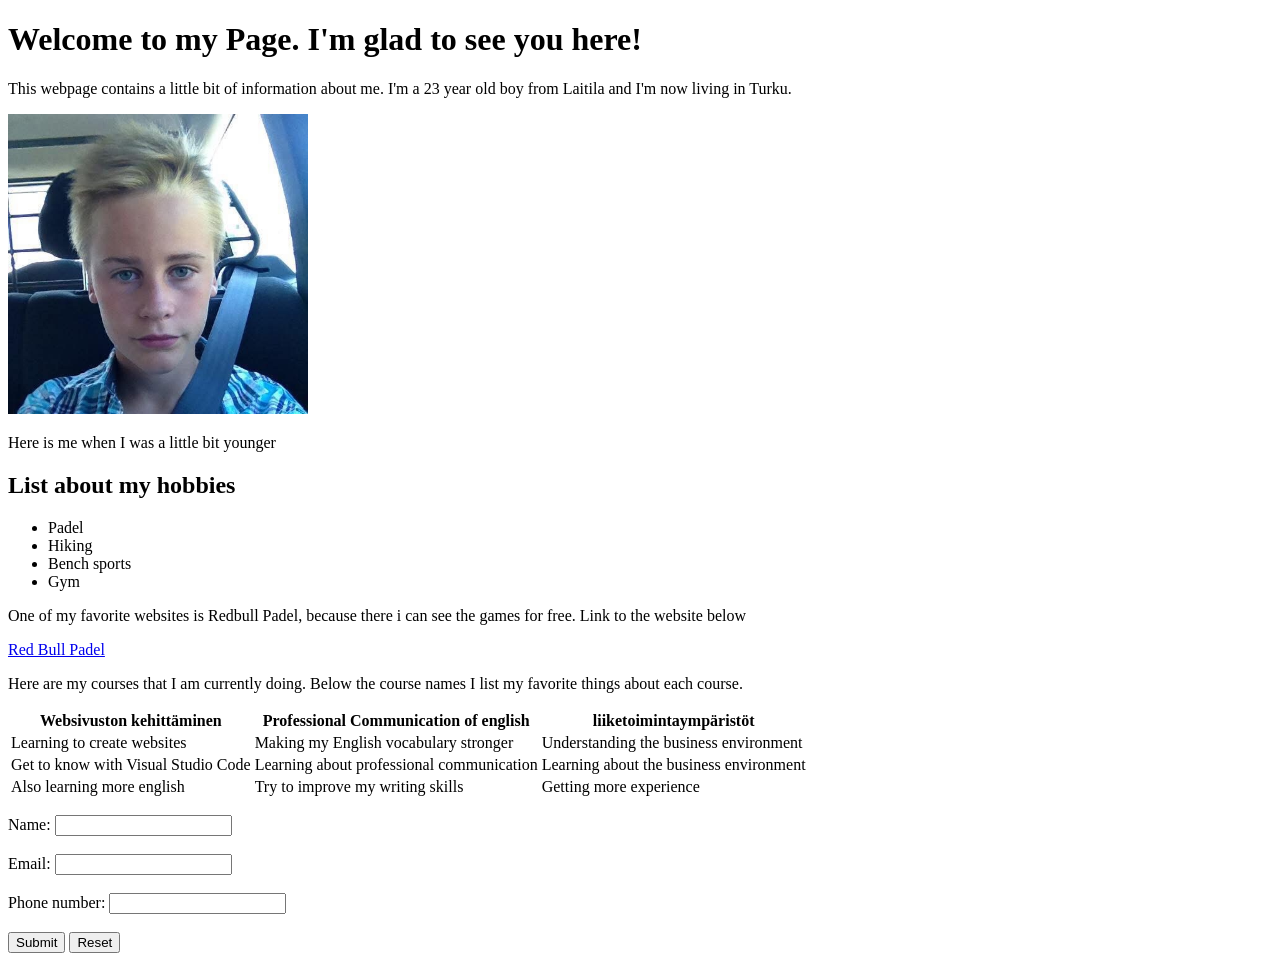
<file: WS01/index.html>
<!DOCTYPE html>
    <html lang="en">
    <head>
        <title>Veeti Nummila's first webpage</title>
        </head>

    <body>
        <h1>Welcome to my Page. I'm glad to see you here!</h1>
        <p>This webpage contains a little bit of information about me. I'm a 23 year old boy from Laitila and I'm now living in Turku.</p>
        <img src="../Pictures for website exercises/a picture of me.jpeg" width="300" height="300" alt="Kuvalinkki on rikki">
        <p>Here is me when I was a little bit younger</p>

        <h2>List about my hobbies</h2>
    <ul>
        <li>Padel</li>
        <li>Hiking</li>
        <li>Bench sports</li>
        <li>Gym</li>
    </ul>

    <p>One of my favorite websites is Redbull Padel, because there i can see the games for free. Link to the website below</p>

    <a href="https://www.redbull.com/int-en/event-series/premier-padel">Red Bull Padel</a>

    <table>
    <tr>
        <p>Here are my courses that I am currently doing. Below the course names I list my favorite things about each course.</p>
        <th>Websivuston kehittäminen</th>
        <th>Professional Communication of english</th>
        <th>liiketoimintaympäristöt</th>
    </tr>
    <tr>
        <td>Learning to create websites</td>
        <td>Making my English vocabulary stronger</td>
        <td>Understanding the business environment</td>
    </tr>
    <tr>
        <td>Get to know with Visual Studio Code</td>
        <td>Learning about professional communication</td>
        <td>Learning about the business environment</td>
    </tr>
    <tr>
        <td>Also learning more english</td>
        <td>Try to improve my writing skills</td>
        <td>Getting more experience</td>
    </tr>
    </table>

    <p></p>

<form>
    <label for="name">Name:</label>
    <input type="text" id="name" name="name"><br><br>
    <label for="email">Email:</label>
    <input type="email" id="email" name="email"><br><br>
    <label for="phone">Phone number:</label>
    <input type="tel" id="phone" name="phone"><br><br>
    <input type="submit" value="Submit">
    <input type="reset" value="Reset">
    </form>

    </body>
    </html>
</file>
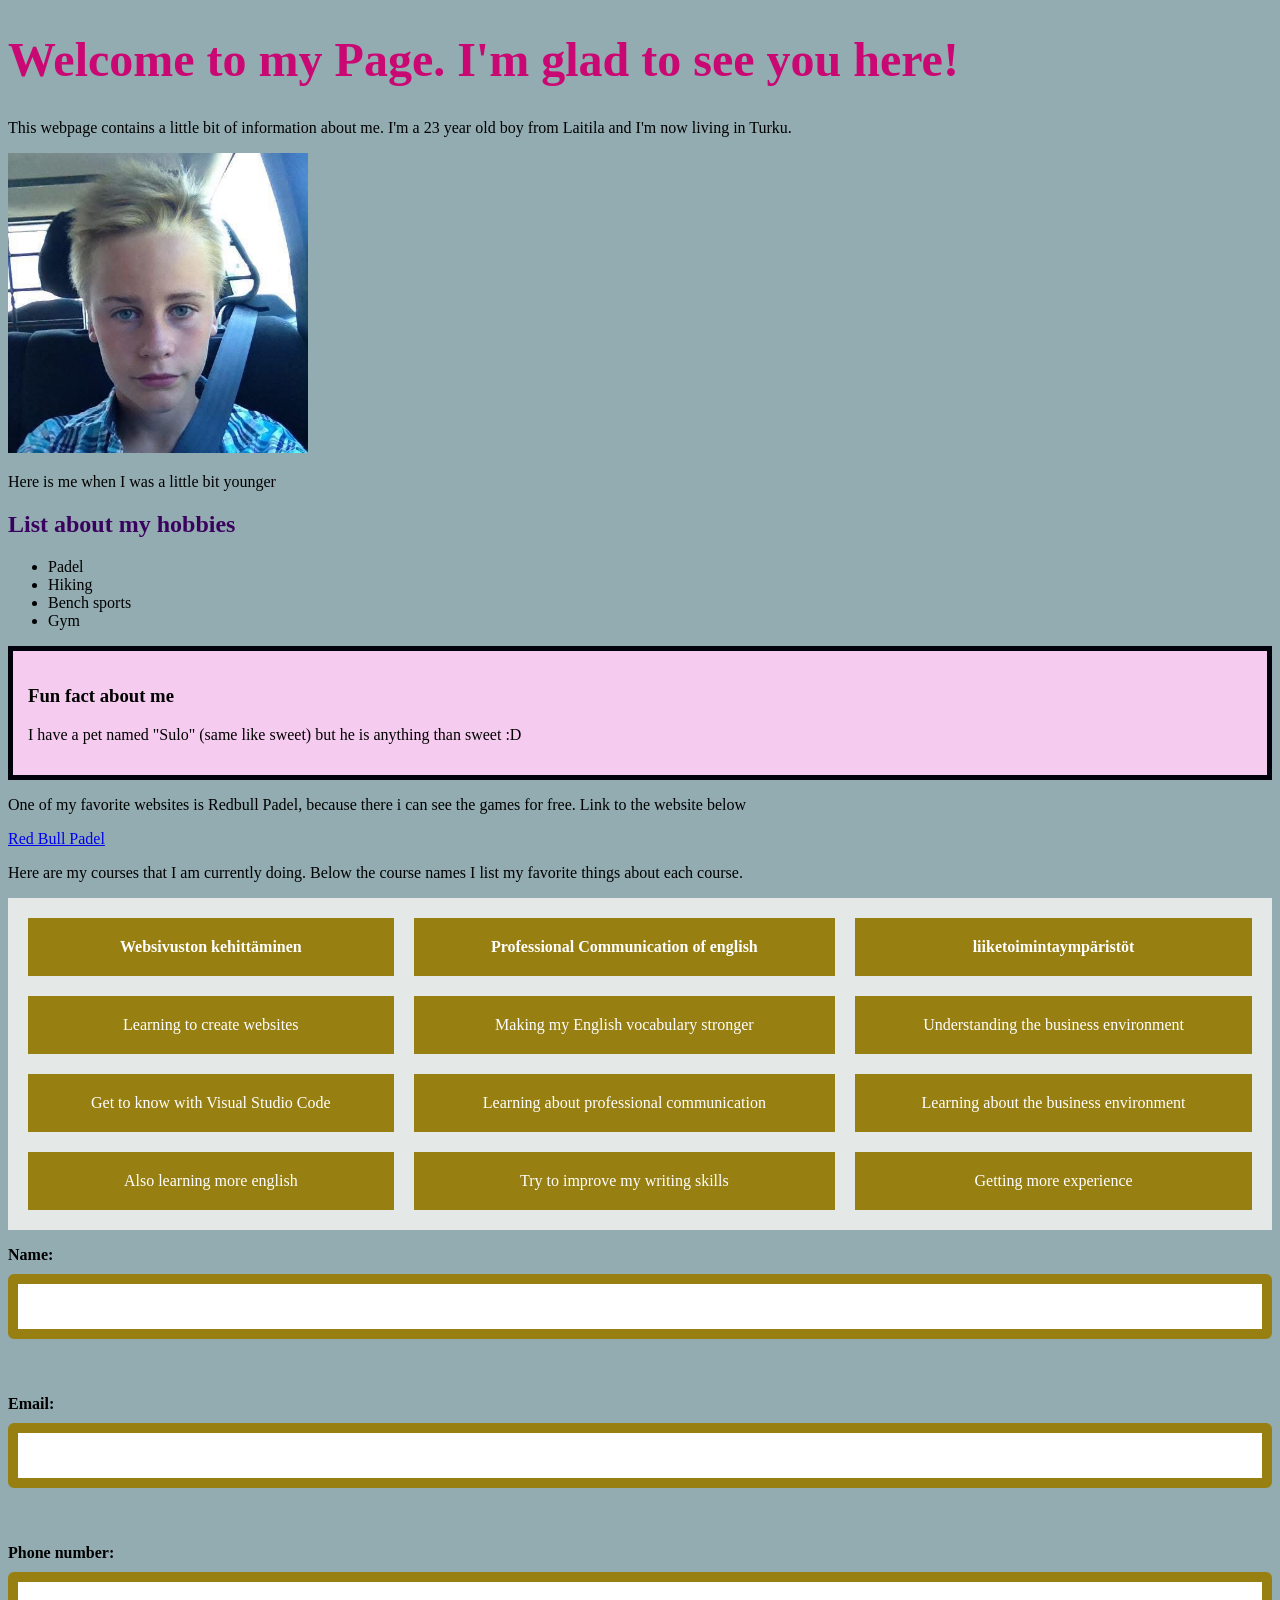
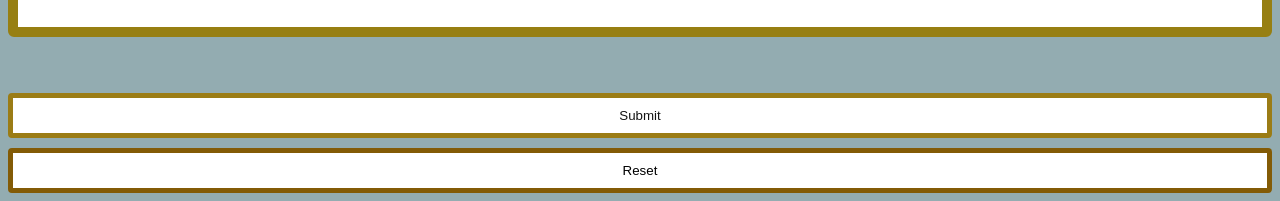
<file: WS02/index.html>
<!DOCTYPE html>
    <html lang="en">
    <head>
        <link rel="stylesheet" href="style.css">
        <title>Veeti Nummila's first webpage</title>
        <style>
    h2 {
      color: rgb(58, 2, 95);
    }
    </style>
    </head>
    <body>
        <h1 style="color: rgb(202, 8, 115);">Welcome to my Page. I'm glad to see you here!</h1>
        <p>This webpage contains a little bit of information about me. I'm a 23 year old boy from Laitila and I'm now living in Turku.</p>
        <img src="../Pictures for website exercises/a picture of me.jpeg" width="300" height="300" alt="Kuvalinkki on rikki">
        <p>Here is me when I was a little bit younger</p>

        <h2>List about my hobbies</h2>
    <ul>
        <li>Padel</li>
        <li>Hiking</li>
        <li>Bench sports</li>
        <li>Gym</li>
    </ul>
    <div class="content-box">
  <h3>Fun fact about me</h3>
  <p>I have a pet named "Sulo" (same like sweet) but he is anything than sweet :D</p>
</div>

    <p>One of my favorite websites is Redbull Padel, because there i can see the games for free. Link to the website below</p>

    <a href="https://www.redbull.com/int-en/event-series/premier-padel">Red Bull Padel</a>

    <table>
    <tr>
        <p>Here are my courses that I am currently doing. Below the course names I list my favorite things about each course.</p>
        <th>Websivuston kehittäminen</th>
        <th>Professional Communication of english</th>
        <th>liiketoimintaympäristöt</th>
    </tr>
    <tr>
        <td>Learning to create websites</td>
        <td>Making my English vocabulary stronger</td>
        <td>Understanding the business environment</td>
    </tr>
    <tr>
        <td>Get to know with Visual Studio Code</td>
        <td>Learning about professional communication</td>
        <td>Learning about the business environment</td>
    </tr>
    <tr>
        <td>Also learning more english</td>
        <td>Try to improve my writing skills</td>
        <td>Getting more experience</td>
    </tr>
    </table>

    <p></p>

<form>
    <label for="name">Name:</label>
    <input type="text" id="name" name="name"><br><br>
    <label for="email">Email:</label>
    <input type="email" id="email" name="email"><br><br>
    <label for="phone">Phone number:</label>
    <input type="tel" id="phone" name="phone"><br><br>
    <input type="submit" value="Submit">
    <input type="reset" value="Reset">
    </form>

    </body>
    </html>
</file>
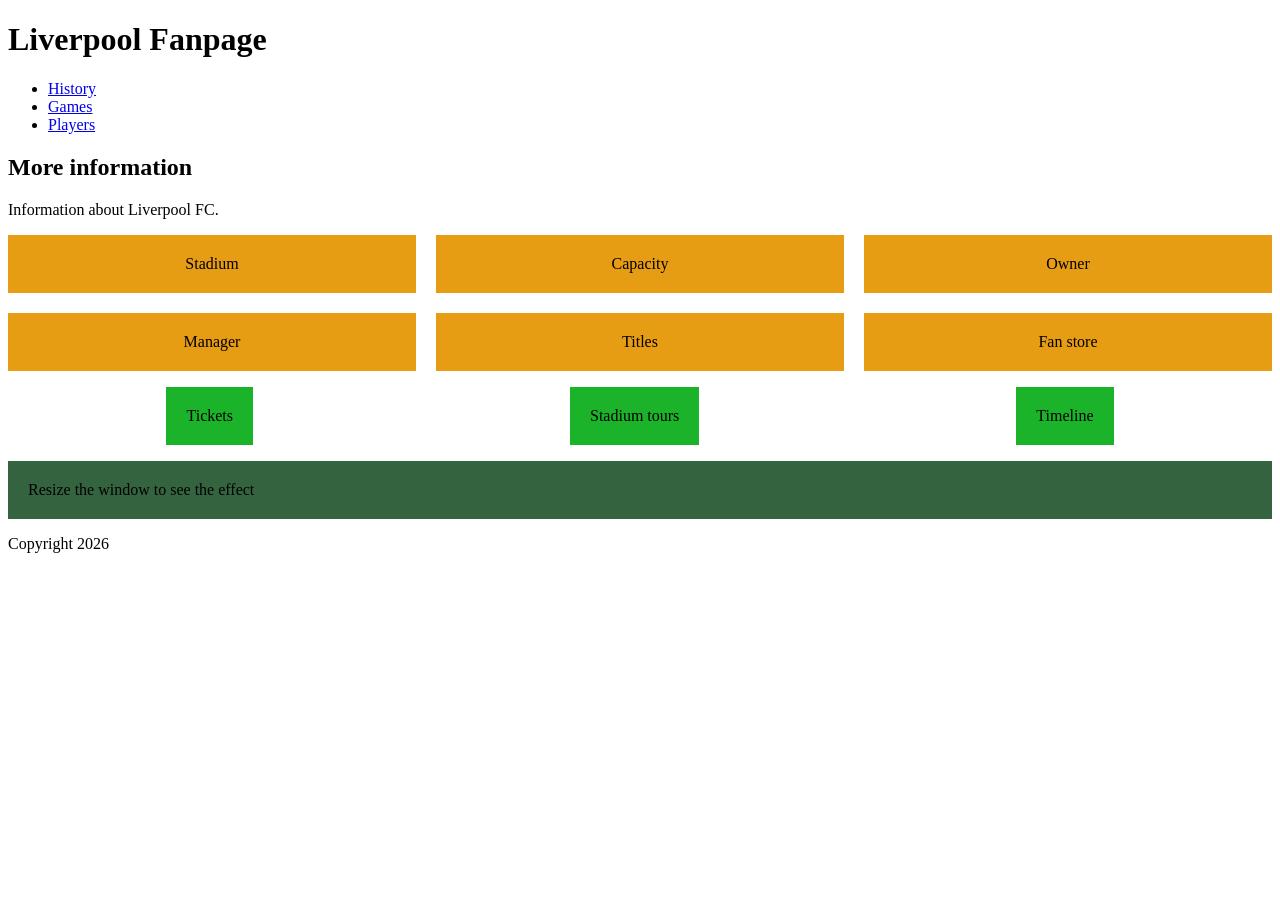
<file: WS04/index.html>
<!DOCTYPE html>
<html lang="en">
<head>
  <meta charset="UTF-8">
  <meta name="viewport" content="width=device-width, initial-scale=1.0">
  <title>Liverpool Fanpage</title>
  <link rel="stylesheet" href="style.css">
</head>
<body>
<header>
  <h1>Liverpool Fanpage</h1>
  <nav>
    <ul>
      <li><a href="#History">History</a></li>
      <li><a href="#Games">Games</a></li>
      <li><a href="#Players">Players</a></li>
    </ul>
  </nav>
</header>

<main>
  <section id="About">
    <h2>More information</h2>
    <p>Information about Liverpool FC.</p>
  </section>

  <div class="grid-container">
  <div class="grid-item">Stadium</div>
  <div class="grid-item">Capacity</div>
  <div class="grid-item">Owner</div>
  <div class="grid-item">Manager</div>
  <div class="grid-item">Titles</div>
  <div class="grid-item">Fan store</div>
</div>

<p></p>

<div class="flex-container">
  <div class="box">Tickets</div>
  <div class="box">Stadium tours</div>
  <div class="box">Timeline</div>
</div>

<p> </p>

<div class="responsive-box">Resize the window to see the effect</div>

</main>

<footer>
  <p>Copyright 2026</p>
</footer>
</body>
</html>
</file>
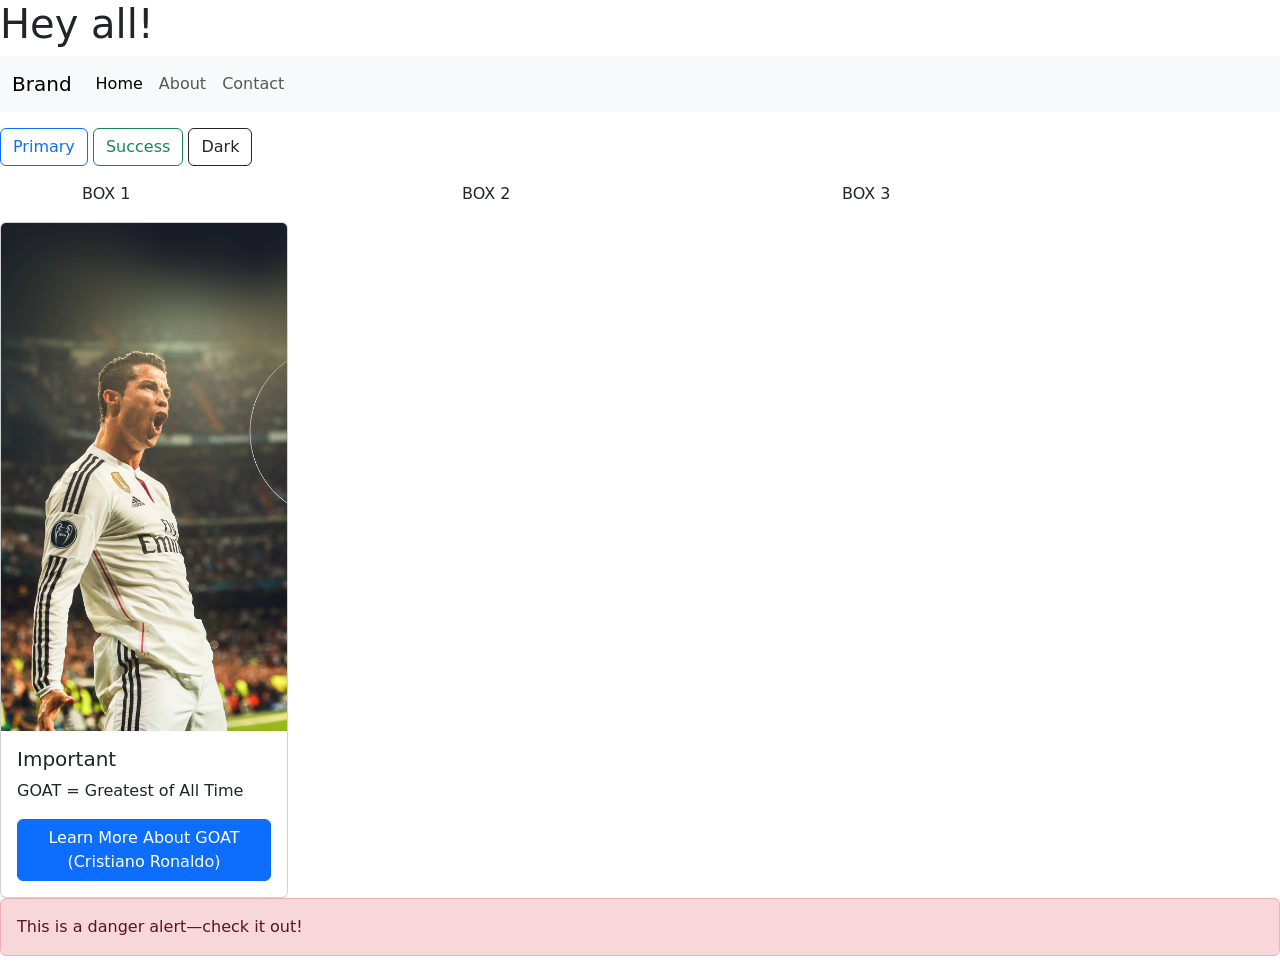
<file: WS06/index.html>
<!DOCTYPE html>
<html lang="en">
<head>
    <meta charset="UTF-8">
    <meta name="viewport" content="width=device-width, initial-scale=1.0">
    <title>Document</title>
    <link href="https://cdn.jsdelivr.net/npm/bootstrap@5.3.0/dist/css/bootstrap.min.css" rel="stylesheet">
</head>
<body>

    <h1>Hey all!</h1>

    <!--1.Responsive Navbar-->
    <nav class="navbar navbar-expand-lg navbar-light bg-light">
  <div class="container-fluid">
    <a class="navbar-brand" href="#">Brand</a>
    <button class="navbar-toggler" type="button" data-bs-toggle="collapse" data-bs-target="#navbarNav" aria-controls="navbarNav" aria-expanded="false" aria-label="Toggle navigation">
      <span class="navbar-toggler-icon"></span>
    </button>
    <div class="collapse navbar-collapse" id="navbarNav">
      <ul class="navbar-nav me-auto mb-2 mb-lg-0">
        <li class="nav-item"><a class="nav-link active" aria-current="page" href="#">Home</a></li>
        <li class="nav-item"><a class="nav-link" href="#">About</a></li>
        <li class="nav-item"><a class="nav-link" href="#">Contact</a></li>
      </ul>
    </div>
  </div>
</nav>

<p></p>

<!--3. Bootstrap Buttons -->
<button type="button" class="btn btn-outline-primary">Primary</button>
<button type="button" class="btn btn-outline-success">Success</button>
<button type="button" class="btn btn-outline-dark">Dark</button>

<p></p>

<!--2. Grid layout -->
<div class="container">
  <div class="row">
    <div class="col-md-4 col-12">BOX 1</div>
    <div class="col-md-4 col-12">BOX 2</div>
    <div class="col-md-4 col-12">BOX 3</div>
  </div>
</div>

<p></p>

<!--4. Bootstrap Card -->
<div class="card" style="width: 18rem;">
  <img src="wp13534722.jpg" class="card-img-top" alt="Card Image">
  <div class="card-body">
    <h5 class="card-title">Important</h5>
    <p class="card-text">GOAT = Greatest of All Time</p>
    <a href="#" class="btn btn-primary">Learn More About GOAT (Cristiano Ronaldo)</a>
  </div>
</div>

<!--5. Bootstrap Alert -->
<div class="alert alert-danger" role="alert">
  This is a danger alert—check it out!
</div>

    <script src="https://cdn.jsdelivr.net/npm/bootstrap@5.3.0/dist/js/bootstrap.bundle.min.js"></script>
</body>
</html>
</file>
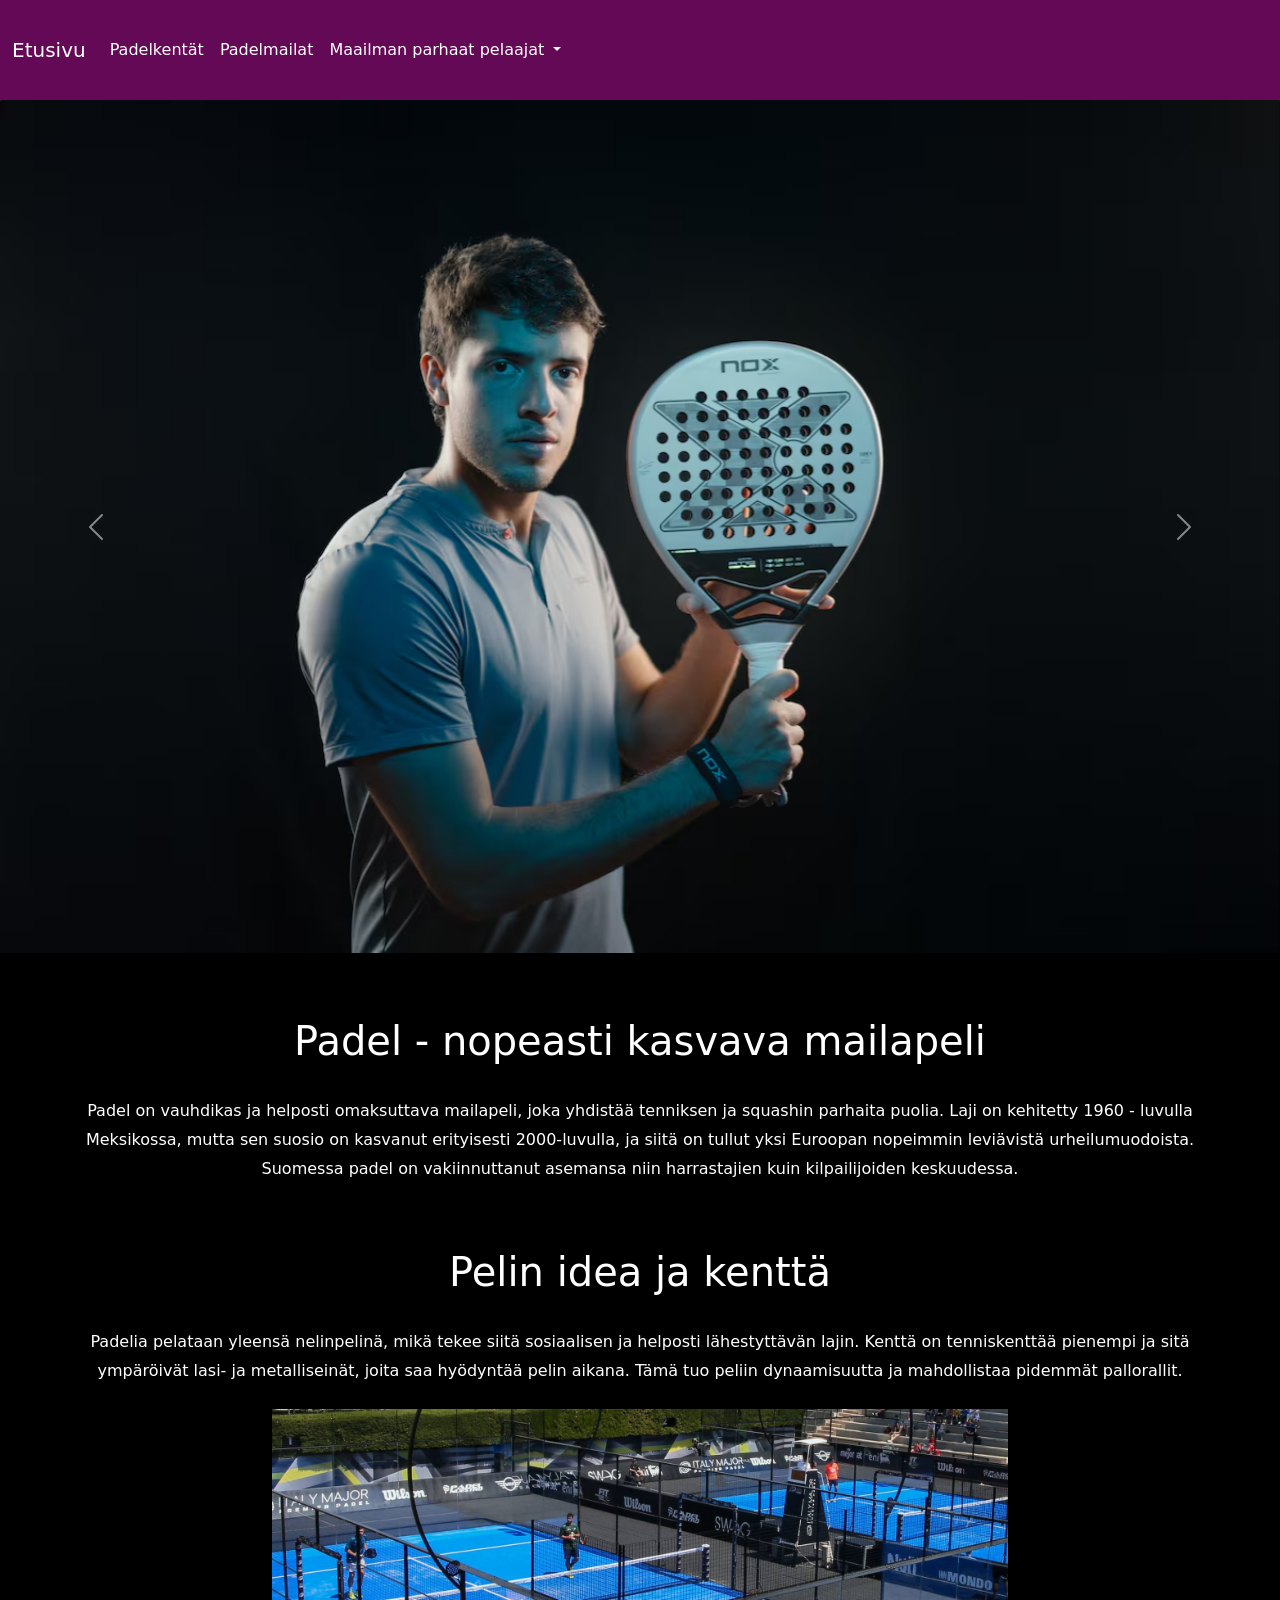
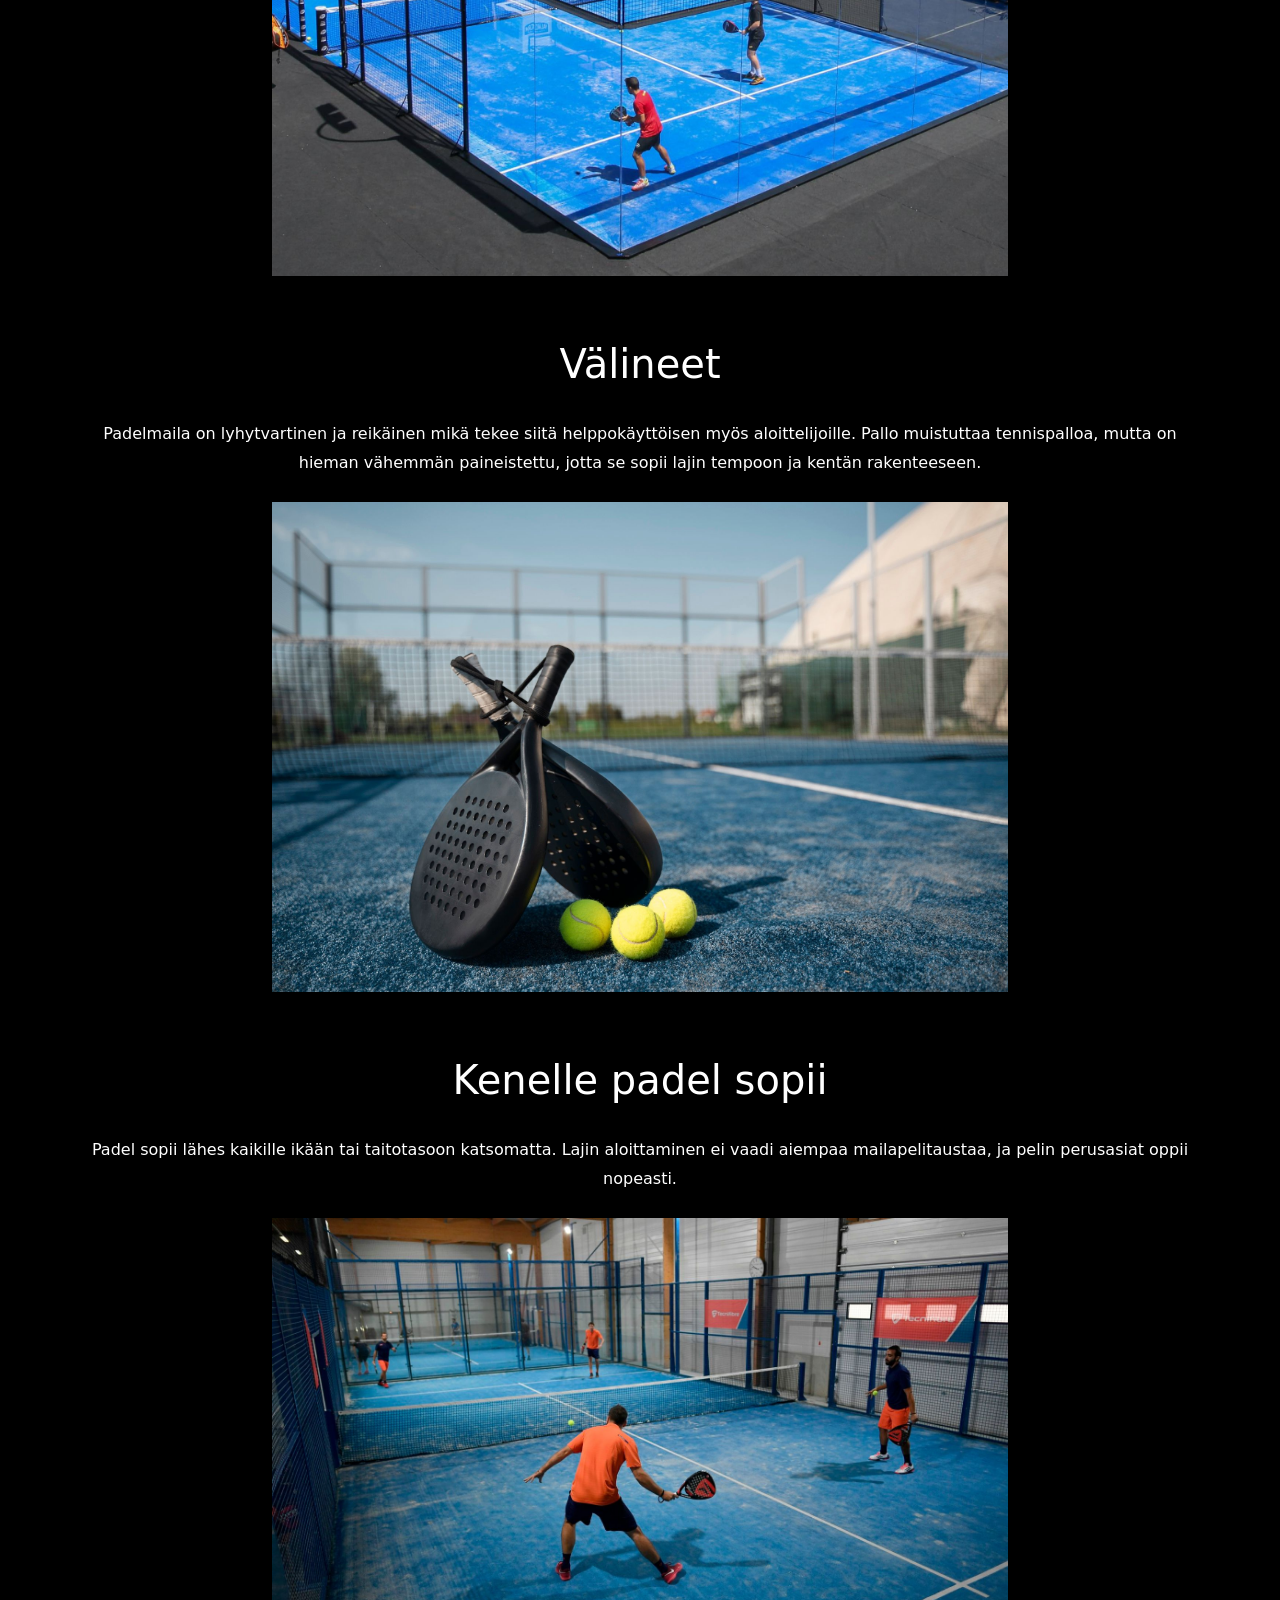
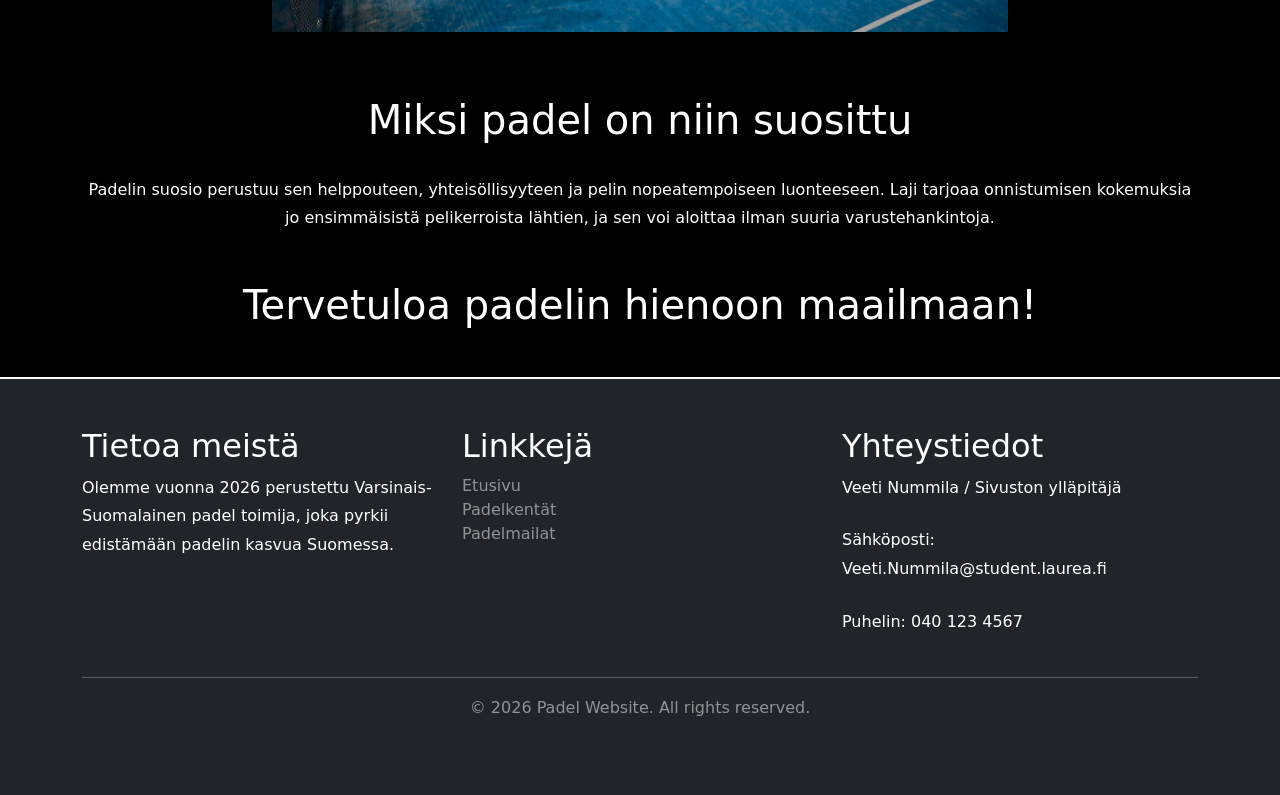
<file: WS07/index.html>
<!DOCTYPE html>
<html lang="fi">
<head>
  <meta charset="UTF-8">
  <meta name="viewport" content="width=device-width, initial-scale=1.0">
  <title>Padel_maailma</title>
  <link href="https://cdn.jsdelivr.net/npm/bootstrap@5.3.0/dist/css/bootstrap.min.css" rel="stylesheet">

   <!-- Tässä vaihdettu taustaväri mustaksi ja teksti valkoiseksi, jotta kontrasti on parempi. Myös navigaatiolinkit, hakukenttä ja dropdown-valikon tekstit on muutettu -->
  <style>
    body {
      background-color: #000;
      color: #fff;
      min-height: 100vh;
    }

    body a,
    body p,
    body h1,
    body h2,
    body h3,
    body h4,
    body h5,
    body h6,
    body .nav-link,
    body .navbar-brand,
    body .btn,
    body .form-control {
      color: #fff !important;
    }

    body .form-control {
      background-color: #222;
      border-color: #3d3939;
      color: #fff !important;
    }

    body .form-control:focus {
      background-color: #222;
      border-color: #666;
      color: #fff !important;
      box-shadow: 0 0 0 0.2rem rgba(255, 255, 255, 0.25);
    }

    body .form-control::placeholder {
      color: #eee7e7 !important;
      opacity: 1;
    }

    body .navbar {
      background-color: #640955 !important;
      min-height: 100px;
    }

    body .navbar .nav-link,
    body .navbar .navbar-brand {
      color: #ffffff !important;
    }

    body .dropdown-menu {
      background-color: #ffffff;
    }

    body .dropdown-item {
      color: #000000 !important;
    }

    body .dropdown-item:hover {
      background-color: #ffffff;
    }

body h1 {
  margin-top: 4rem;
  margin-bottom: 2rem;
}

body p {
  margin-bottom: 1.5rem;
  line-height: 1.8;
}

footer {
  margin-top: auto;
  border-top: 2px solid #ffffff;
}

footer a {
  text-decoration: none;
  transition: color 0.3s;
}

footer a:hover {
  color: #000000 !important;
}

  </style>
</head>
<body>

  <!-- Yläpalkki sisältäen navigaatiolinkit ja hakukentän -->
<nav class="navbar navbar-expand-lg bg-body-tertiary">
    <div class="container-fluid">
      <a class="navbar-brand" href="index.html">Etusivu</a>

      <button class="navbar-toggler" type="button" data-bs-toggle="collapse" data-bs-target="#navbarSupportedContent" aria-controls="navbarSupportedContent" aria-expanded="false" aria-label="Toggle navigation">
        <span class="navbar-toggler-icon"></span>
      </button>

<!--Tehty navigointilinkit toimiviksi-->

      <div class="collapse navbar-collapse" id="navbarSupportedContent">
        <ul class="navbar-nav me-auto mb-2 mb-lg-0">
          <li class="nav-item">
            <a class="nav-link" href="padelkentät.html">Padelkentät</a>
          </li>
          <li class="nav-item">
            <a class="nav-link" href="Padlemailat.html">Padelmailat</a>
          </li>
          <li class="nav-item dropdown">
            <a class="nav-link dropdown-toggle" href="#" role="button" data-bs-toggle="dropdown" aria-expanded="false">
              Maailman parhaat pelaajat
            </a>

<!--Alamenu ja sen sisältö-->

            <ul class="dropdown-menu">
              <li><a class="dropdown-item" href="miehet.html">Miehet</a></li>
              <li><a class="dropdown-item" href="naiset.html">Naiset</a></li>
            </ul>
          </li>
        </ul>
      </div>
    </div>
  </nav>

<!--Käytetty "karusellia", jotta saa etusivulle kiinnostusta herättävän esityksen-->

<div id="carouselExample" class="carousel slide">
  <div class="carousel-inner">
    <div class="carousel-item active">
      <img src="Tapia.avif" class="d-block w-100 img-fluid" alt="...">
    </div>
    <div class="carousel-item">
      <img src="padel_match.avif" class="d-block w-100 img-fluid" alt="...">
    </div>
    <div class="carousel-item">
      <img src="Man_padel.jpg" class="d-block w-100 img-fluid" alt="...">
    </div>
  </div>
  <button class="carousel-control-prev" type="button" data-bs-target="#carouselExample" data-bs-slide="prev">
    <span class="carousel-control-prev-icon" aria-hidden="true"></span>
    <span class="visually-hidden">Previous</span>
  </button>
  <button class="carousel-control-next" type="button" data-bs-target="#carouselExample" data-bs-slide="next">
    <span class="carousel-control-next-icon" aria-hidden="true"></span>
    <span class="visually-hidden">Next</span> 
  </button>
</div>

<!--Tässä kerroin yleistä tietoa Padelista lajina-->

  <div class="container content-section text-center">
  <h1>Padel - nopeasti kasvava mailapeli</h1>
  
  <p>Padel on vauhdikas ja helposti omaksuttava mailapeli, joka yhdistää tenniksen ja squashin parhaita puolia. Laji on kehitetty 1960 - luvulla Meksikossa, mutta sen suosio on kasvanut erityisesti 2000‑luvulla, ja siitä on tullut yksi Euroopan nopeimmin leviävistä urheilumuodoista. Suomessa padel on vakiinnuttanut asemansa niin harrastajien kuin kilpailijoiden keskuudessa.</p>
  

  <h1>Pelin idea ja kenttä</h1>
  <p>Padelia pelataan yleensä nelinpelinä, mikä tekee siitä sosiaalisen ja helposti lähestyttävän lajin. Kenttä on tenniskenttää pienempi ja sitä ympäröivät lasi- ja metalliseinät, joita saa hyödyntää pelin aikana. Tämä tuo peliin dynaamisuutta ja mahdollistaa pidemmät pallorallit.</p>

<div class="row justify-content-center">
    <div class="col-12 col-md-10 col-lg-8 text-center">
        <img src="Padel.jpeg" class="img-fluid" alt="Kuvalinkki on rikki">
    </div>
</div>

  <h1>Välineet</h1>
  <p>Padelmaila on lyhytvartinen ja reikäinen mikä tekee siitä helppokäyttöisen myös aloittelijoille. Pallo muistuttaa tennispalloa, mutta on hieman vähemmän paineistettu, jotta se sopii lajin tempoon ja kentän rakenteeseen.</p>

  <!--Kuva Padel-välineistä ja määritelty se vastaamaan kooltaan sivun muita kuvia-->
<div class="row justify-content-center">
    <div class="col-12 col-md-10 col-lg-8 text-center">
        <img src="Padel_välineet.jpg" class="img-fluid" alt="Kuvalinkki on rikki">
    </div>
</div>


  <h1>Kenelle padel sopii</h1>
  <p>Padel sopii lähes kaikille ikään tai taitotasoon katsomatta. Lajin aloittaminen ei vaadi aiempaa mailapelitaustaa, ja pelin perusasiat oppii nopeasti.</p>

<div class="row justify-content-center">
    <div class="col-12 col-md-10 col-lg-8 text-center">
        <img src="People_playing_padel.jpg" class="img-fluid" alt="Kuvalinkki on rikki">
    </div>
</div>

  <h1>Miksi padel on niin suosittu</h1>
  <p>Padelin suosio perustuu sen helppouteen, yhteisöllisyyteen ja pelin nopeatempoiseen luonteeseen. Laji tarjoaa onnistumisen kokemuksia jo ensimmäisistä pelikerroista lähtien, ja sen voi aloittaa ilman suuria varustehankintoja.</p>
  

  <h1 class="text-center mt-5">Tervetuloa padelin hienoon maailmaan!</h1>
</div>

<!--Footer-->
<footer class="bg-dark text-white py-5 mt-5">
  <div class="container">
    <div class="row">
      <div class="col-md-4">
        <h2>Tietoa meistä</h2>
        <p>Olemme vuonna 2026 perustettu Varsinais-Suomalainen padel toimija, joka pyrkii edistämään padelin kasvua Suomessa. </p>
      </div>
      <div class="col-md-4">
        <h2>Linkkejä</h2>
        <ul class="list-unstyled">
          <li><a href="index.html" class="text-white-50">Etusivu</a></li>
          <li><a href="padelkentät.html" class="text-white-50">Padelkentät</a></li>
          <li><a href="Padlemailat.html" class="text-white-50">Padelmailat</a></li>
        </ul>
      </div>
      <div class="col-md-4">
        <h2>Yhteystiedot</h2>
        <p>Veeti Nummila / Sivuston ylläpitäjä</p>
        <p class="text-white-40">Sähköposti: Veeti.Nummila@student.laurea.fi</p>
        <p class="text-white-40">Puhelin: 040 123 4567</p>
      </div>
    </div>
    <hr>
    <p class="text-center text-white-50">&copy; 2026 Padel Website. All rights reserved.</p>
  </div>
</footer>

<!--bootstrap javascript-->
<script src="https://cdn.jsdelivr.net/npm/bootstrap@5.3.0/dist/js/bootstrap.bundle.min.js"></script>

</body>
</html>
</file>
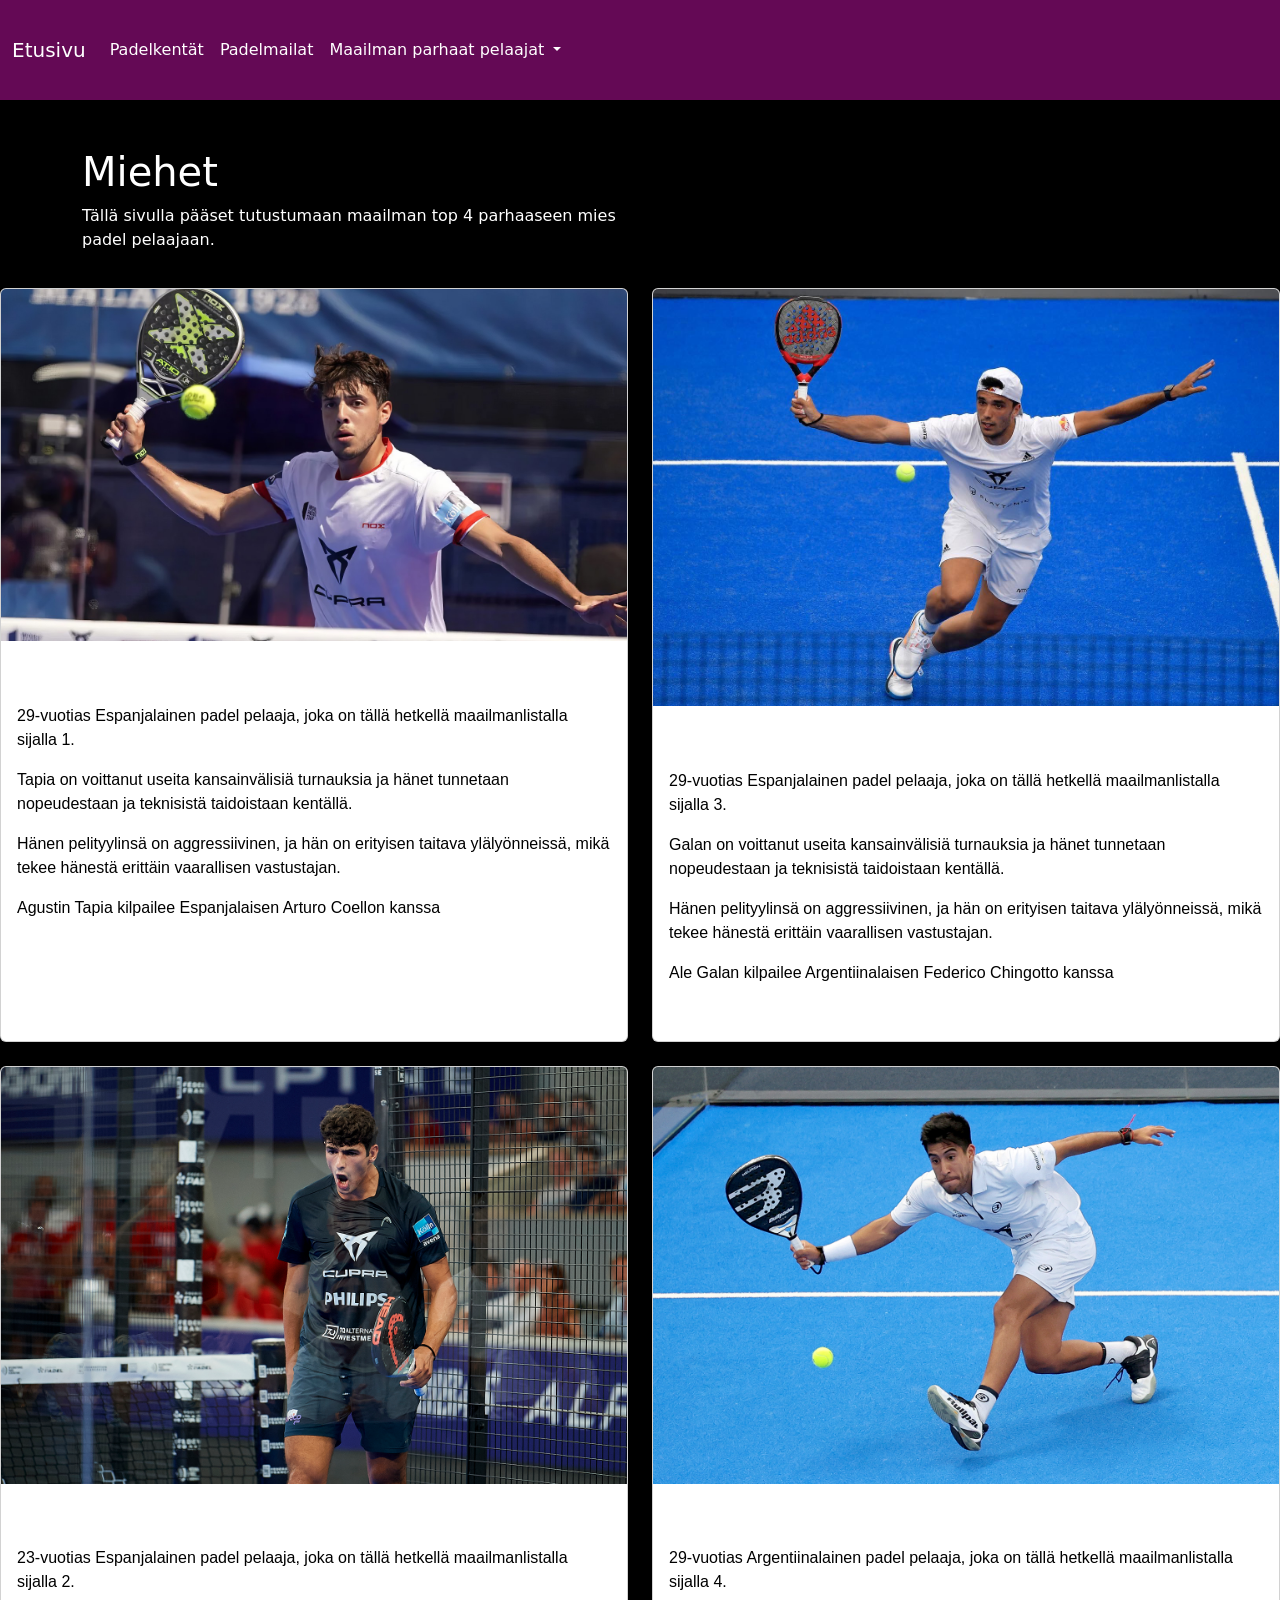
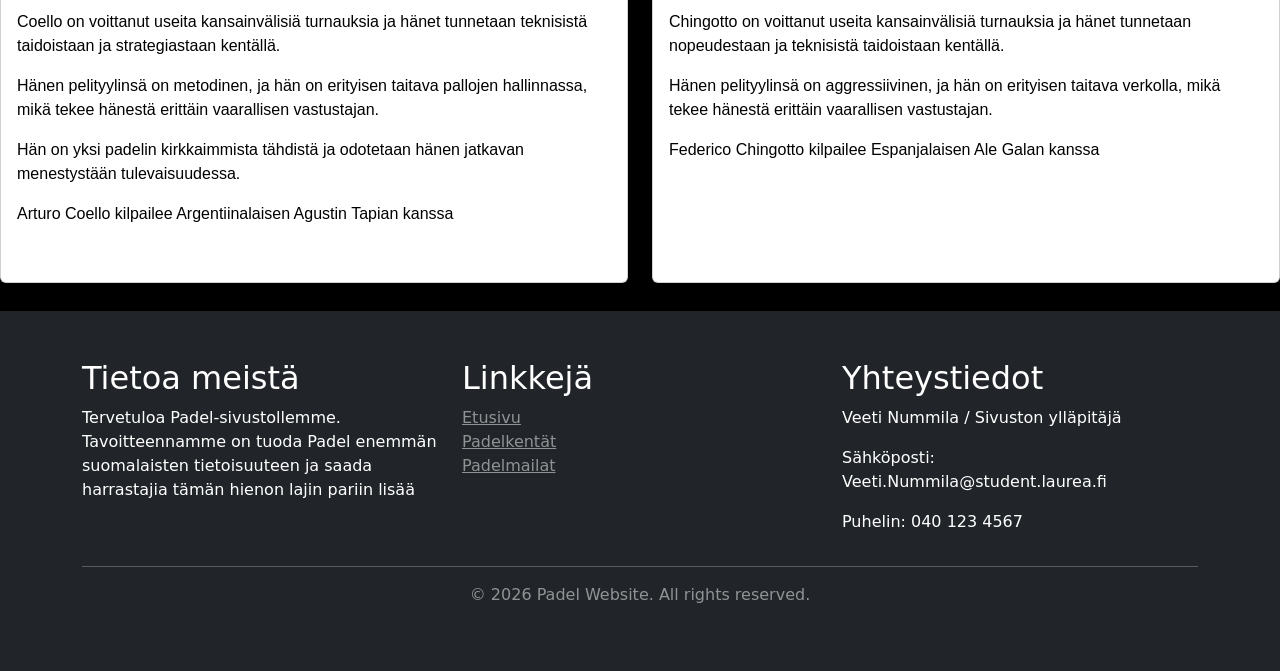
<file: WS07/miehet.html>
<!DOCTYPE html>
<html lang="fi">
<head>
  <meta charset="UTF-8">
  <meta name="viewport" content="width=device-width, initial-scale=1.0">
  <title>Miehet</title>
  <link href="https://cdn.jsdelivr.net/npm/bootstrap@5.3.0/dist/css/bootstrap.min.css" rel="stylesheet">
  <style>
    body {
      background-color: #000000;
      color: #ffffff;
      min-height: 100vh;
    }

    body a,
    body p,
    body h1,
    body h2,
    body .nav-link,
    body .navbar-brand,
    body .btn, 
    body .form-control {
      color: #ffffff !important;
    }

    body .navbar {
      background-color: #640955 !important;
       height: 100px;
    }

    body .navbar .nav-link,
    body .navbar .navbar-brand {
      color: #ffffff !important;
    }

    .navbar-collapse {
  background-color: #640955 !important;
}

    .img-fluid {
      max-width: 100%;
      height: auto;
    }

    .card .card-text {
      color: #000000 !important;
      font-family: Arial, sans-serif;
    }

    .card {
      width: 100%;
      max-width: 900px;
      margin: 20px auto;
      transition: background-color 0.8s ease, transform 0.8s ease, box-shadow 0.25s ease;
    }

    /* Hover efekti */
    .card:hover {
      background-color: #000000;
      transform: translateY(-8px);
      box-shadow: 0 20px 40px rgba(0, 0, 0, 0.35);
    }

    .card:hover .card-body,
    .card:hover .card-title,
    .card:hover .card-text {
      color: #ffffff !important;
    }

body .dropdown-menu {
  background-color: #640955 !important;
}

body .dropdown-item {
  color: #ffffff !important;
}

.navbar-toggler-icon {
  filter: invert(1);
}


  </style>
</head>

<body>
  <nav class="navbar navbar-expand-lg bg-body-tertiary">
    <div class="container-fluid">
      <a class="navbar-brand" href="index.html">Etusivu</a>
      <button class="navbar-toggler" type="button" data-bs-toggle="collapse" data-bs-target="#navbarSupportedContent" aria-controls="navbarSupportedContent" aria-expanded="false" aria-label="Toggle navigation">
        <span class="navbar-toggler-icon"></span>
      </button>
      <div class="collapse navbar-collapse" id="navbarSupportedContent">
        <ul class="navbar-nav me-auto mb-2 mb-lg-0">
          <li class="nav-item">
            <a class="nav-link" href="padelkentät.html">Padelkentät</a>
          </li>
          <li class="nav-item">
            <a class="nav-link" href="Padlemailat.html">Padelmailat</a>
          </li>
          <li class="nav-item dropdown">
            <a class="nav-link dropdown-toggle" href="#" role="button" data-bs-toggle="dropdown" aria-expanded="false">
              Maailman parhaat pelaajat
            </a>
            <ul class="dropdown-menu">
              <li><a class="dropdown-item" href="miehet.html">Miehet</a></li>
              <li><a class="dropdown-item" href="naiset.html">Naiset</a></li>
            </ul>
          </li>
        </ul>
      </div>
    </div>
  </nav>


  <!-- Sisältö -->

  <main class="container content-section mt-5 text-white">
    <div class="row">
      <div class="col-12 col-md-6 text-start">
        <h1>Miehet</h1>
        <p>Tällä sivulla pääset tutustumaan maailman top 4 parhaaseen mies padel pelaajaan.</p>
      </div>
    </div>
  </main>

<div class="row row-cols-1 row-cols-md-2 g-4">

  <div class="col">
    <div class="card h-100">
      <img src="agustin_tapia.jpeg" class="card-img-top" alt="Kuvalinkki on rikki">
      <div class="card-body">
        <h2 class="card-title">Agustin Tapia "Mozart"</h2>
        <p class="card-text">29-vuotias Espanjalainen padel pelaaja, joka on tällä hetkellä maailmanlistalla sijalla 1.</p>
        <p class="card-text">Tapia on voittanut useita kansainvälisiä turnauksia ja hänet tunnetaan nopeudestaan ja teknisistä taidoistaan kentällä.</p>
        <p class="card-text">Hänen pelityylinsä on aggressiivinen, ja hän on erityisen taitava ylälyönneissä, mikä tekee hänestä erittäin vaarallisen vastustajan.</p>
        <p class="card-text">Agustin Tapia kilpailee Espanjalaisen Arturo Coellon kanssa</p>
      </div>
    </div>
  </div>

  <div class="col">
    <div class="card h-100">
      <img src="Ale_Galan.jpg" class="card-img-top" alt="Kuvalinkki on rikki">
      <div class="card-body">
        <h2 class="card-title">Ale Galan</h2>
        <p class="card-text">29-vuotias Espanjalainen padel pelaaja, joka on tällä hetkellä maailmanlistalla sijalla 3.</p>
        <p class="card-text">Galan on voittanut useita kansainvälisiä turnauksia ja hänet tunnetaan nopeudestaan ja teknisistä taidoistaan kentällä.</p>
        <p class="card-text">Hänen pelityylinsä on aggressiivinen, ja hän on erityisen taitava ylälyönneissä, mikä tekee hänestä erittäin vaarallisen vastustajan.</p>
        <p class="card-text">Ale Galan kilpailee Argentiinalaisen Federico Chingotto kanssa</p>
      </div>
    </div>
  </div>

  <div class="col">
    <div class="card h-100">
      <img src="Arturo_Coello.jpg" class="card-img-top" alt="Kuvalinkki on rikki">
      <div class="card-body">
        <h2 class="card-title">Arturo Coello "El Niño"</h2>
        <p class="card-text">23-vuotias Espanjalainen padel pelaaja, joka on tällä hetkellä maailmanlistalla sijalla 2.</p>
        <p class="card-text">Coello on voittanut useita kansainvälisiä turnauksia ja hänet tunnetaan teknisistä taidoistaan ja strategiastaan kentällä.</p>
        <p class="card-text">Hänen pelityylinsä on metodinen, ja hän on erityisen taitava pallojen hallinnassa, mikä tekee hänestä erittäin vaarallisen vastustajan.</p>
        <p class="card-text">Hän on yksi padelin kirkkaimmista tähdistä ja odotetaan hänen jatkavan menestystään tulevaisuudessa.</p>
        <p class="card-text">Arturo Coello kilpailee Argentiinalaisen Agustin Tapian kanssa</p>
      </div>
    </div>
  </div>

  <div class="col">
    <div class="card h-100">
      <img src="Federico_Chingotto.jpg" class="card-img-top" alt="Kuvalinkki on rikki">
      <div class="card-body">
        <h2 class="card-title">Federico Chingotto</h2>
        <p class="card-text">29-vuotias Argentiinalainen padel pelaaja, joka on tällä hetkellä maailmanlistalla sijalla 4.</p>
        <p class="card-text">Chingotto on voittanut useita kansainvälisiä turnauksia ja hänet tunnetaan nopeudestaan ja teknisistä taidoistaan kentällä.</p>
        <p class="card-text">Hänen pelityylinsä on aggressiivinen, ja hän on erityisen taitava verkolla, mikä tekee hänestä erittäin vaarallisen vastustajan.</p>
        <p class="card-text">Federico Chingotto kilpailee Espanjalaisen Ale Galan kanssa</p>
      </div>
    </div>
  </div>

</div>

<!--Footer-->

<footer class="bg-dark text-white py-5 mt-5">
  <div class="container">
    <div class="row">
      <div class="col-md-4">
        <h2>Tietoa meistä</h2>
        <p>Tervetuloa Padel-sivustollemme. Tavoitteennamme on tuoda Padel enemmän suomalaisten tietoisuuteen ja saada harrastajia tämän hienon lajin pariin lisää</p>
      </div>
      <div class="col-md-4">
        <h2>Linkkejä</h2>
        <ul class="list-unstyled">
          <li><a href="index.html" class="text-white-50">Etusivu</a></li>
          <li><a href="padelkentät.html" class="text-white-50">Padelkentät</a></li>
          <li><a href="Padlemailat.html" class="text-white-50">Padelmailat</a></li>
        </ul>
      </div>
      <div class="col-md-4">
        <h2>Yhteystiedot</h2>
        <p>Veeti Nummila / Sivuston ylläpitäjä</p>
        <p class="text-white-40">Sähköposti: Veeti.Nummila@student.laurea.fi</p>
        <p class="text-white-40">Puhelin: 040 123 4567</p>
      </div>
    </div>
    <hr>
    <p class="text-center text-white-50">&copy; 2026 Padel Website. All rights reserved.</p>
  </div>
</footer>


  <script src="https://cdn.jsdelivr.net/npm/bootstrap@5.3.0/dist/js/bootstrap.bundle.min.js"></script>
</body>
</html>
</file>
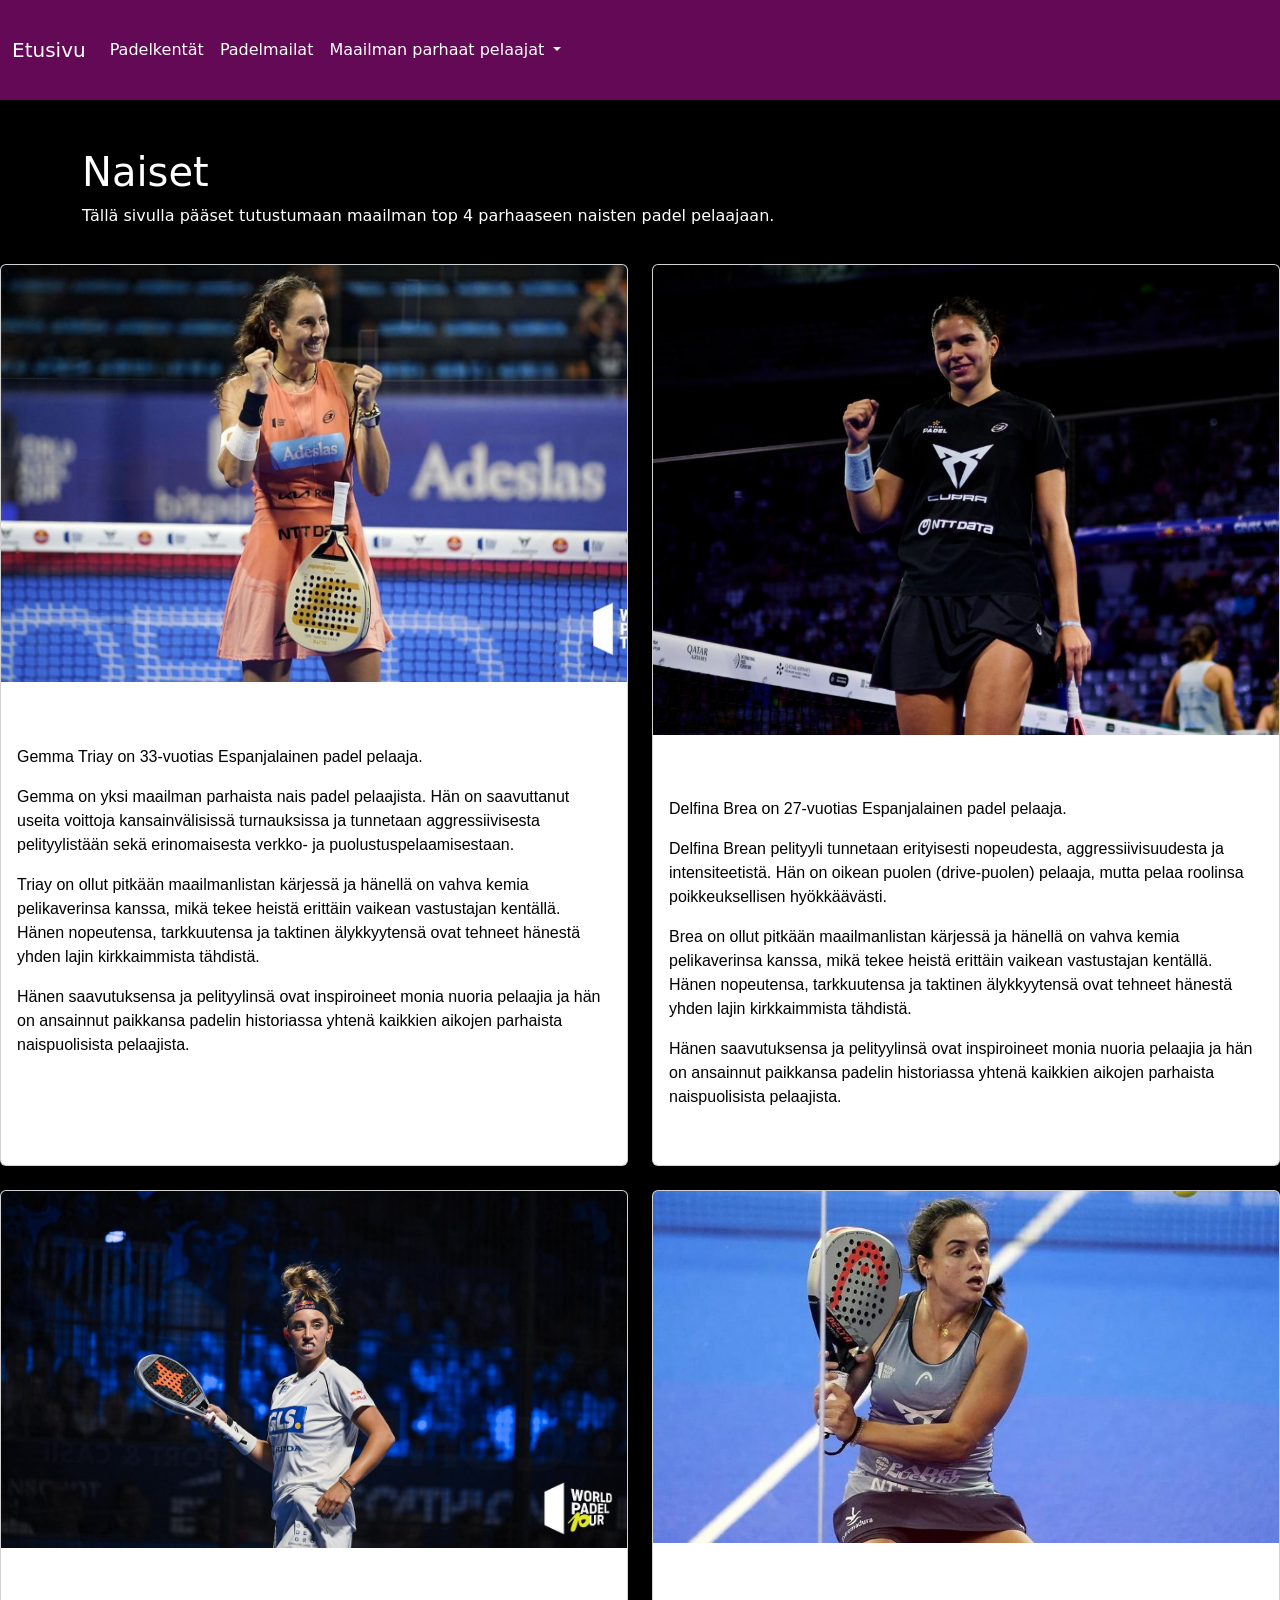
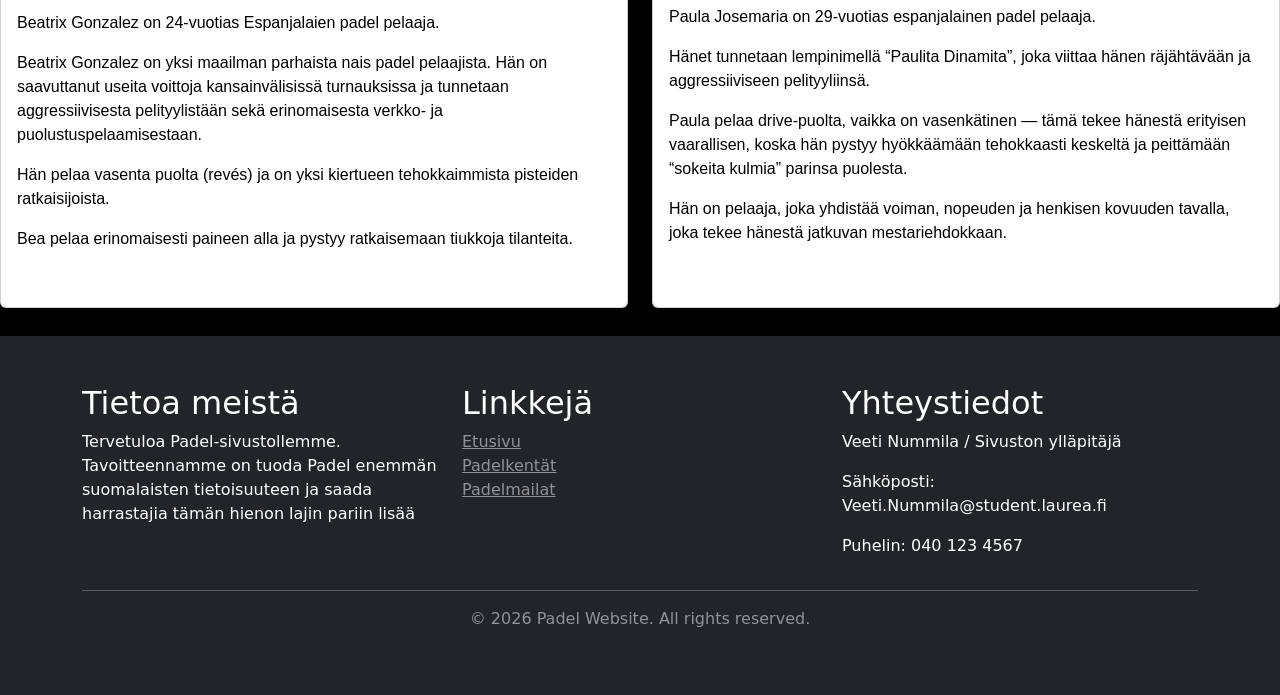
<file: WS07/naiset.html>
<!DOCTYPE html>
<html lang="fi">
<head>
  <meta charset="UTF-8">
  <meta name="viewport" content="width=device-width, initial-scale=1.0">
  <title>Naiset</title>
  <link href="https://cdn.jsdelivr.net/npm/bootstrap@5.3.0/dist/css/bootstrap.min.css" rel="stylesheet">
  <style>
    body {
      background-color: #000000;
      color: #fff;
      min-height: 100vh;
    }

    body a,
    body p,
    body h1,
    body h2,
    body .nav-link,
    body .navbar-brand,
    body .btn {
      color: #fff !important;
    }
    body .navbar {
      background-color: #640955 !important;
       height: 100px;
    }
    body .navbar .nav-link,
    body .navbar .navbar-brand {
      color: #ffffff !important;
    }

    .navbar-collapse {
  background-color: #640955 !important;
}

    .img-fluid {
      max-width: 100%;
      height: auto;
    }

    .card .card-text {
      color: #000000 !important;
      font-family: Arial, sans-serif;
    }

    .card {
      width: 100%;
      max-width: 900px;
      margin: 20px auto;
      transition: background-color 0.8s ease, transform 0.8s ease, box-shadow 0.25s ease;
    }

    /* Hover efekti */
    .card:hover {
      background-color: #000000;
      transform: translateY(-8px);
      box-shadow: 0 20px 40px rgba(0, 0, 0, 0.35);
    }

    .card:hover .card-body,
    .card:hover .card-title,
    .card:hover .card-text {
      color: #ffffff !important;
    }

body .dropdown-menu {
  background-color: #640955 !important;
}

body .dropdown-item {
  color: #ffffff !important;
}

.navbar-toggler-icon {
  filter: invert(1);
}

  </style>
</head>
<body>
  <nav class="navbar navbar-expand-lg bg-body-tertiary">
    <div class="container-fluid">
      <a class="navbar-brand" href="index.html">Etusivu</a>
      <button class="navbar-toggler" type="button" data-bs-toggle="collapse" data-bs-target="#navbarSupportedContent" aria-controls="navbarSupportedContent" aria-expanded="false" aria-label="Toggle navigation">
        <span class="navbar-toggler-icon"></span>
      </button>
      <div class="collapse navbar-collapse" id="navbarSupportedContent">
        <ul class="navbar-nav me-auto mb-2 mb-lg-0">
          <li class="nav-item">
            <a class="nav-link" href="padelkentät.html">Padelkentät</a>
          </li>
          <li class="nav-item">
            <a class="nav-link" href="Padlemailat.html">Padelmailat</a>
          </li>
          <li class="nav-item dropdown">
            <a class="nav-link dropdown-toggle" href="#" role="button" data-bs-toggle="dropdown" aria-expanded="false">
              Maailman parhaat pelaajat
            </a>
            <ul class="dropdown-menu">
              <li><a class="dropdown-item" href="miehet.html">Miehet</a></li>
              <li><a class="dropdown-item" href="naiset.html">Naiset</a></li>
            </ul>
          </li>
        </ul>
      </div>
    </div>
  </nav>

  <!-- Sisältö -->

  <main class="container content-section mt-5 text-white">
    <h1>Naiset</h1>
    <p>Tällä sivulla pääset tutustumaan maailman top 4 parhaaseen naisten padel pelaajaan.</p>
  </main>

<div class="row row-cols-1 row-cols-md-2 g-4">

  <div class="col">
    <div class="card h-100">
      <img src="Gemma_Triay.jpg" class="card-img-top" alt="Kuvalinkki on rikki">
      <div class="card-body">
        <h2 class="card-title">Gemma Triay</h2>
        <p class="card-text">Gemma Triay on 33-vuotias Espanjalainen padel pelaaja.</p>
        <p class="card-text">Gemma  on yksi maailman parhaista nais padel pelaajista. Hän on saavuttanut useita voittoja kansainvälisissä turnauksissa ja tunnetaan aggressiivisesta pelityylistään sekä erinomaisesta verkko- ja puolustuspelaamisestaan.</p>
        <p class="card-text">Triay on ollut pitkään maailmanlistan kärjessä ja hänellä on vahva kemia pelikaverinsa kanssa, mikä tekee heistä erittäin vaikean vastustajan kentällä. Hänen nopeutensa, tarkkuutensa ja taktinen älykkyytensä ovat tehneet hänestä yhden lajin kirkkaimmista tähdistä.</p>
        <p class="card-text">Hänen saavutuksensa ja pelityylinsä ovat inspiroineet monia nuoria pelaajia ja hän on ansainnut paikkansa padelin historiassa yhtenä kaikkien aikojen parhaista naispuolisista pelaajista.</p>
      </div>
    </div>
  </div>

  <div class="col">
    <div class="card h-100">
      <img src="Delfina_Brea.jpg" class="card-img-top" alt="Kuvalinkki on rikki">
      <div class="card-body">
        <h2 class="card-title">Delfina Brea</h2>
        <p class="card-text">Delfina Brea on 27-vuotias Espanjalainen padel pelaaja.</p>
        <p class="card-text">Delfina Brean pelityyli tunnetaan erityisesti nopeudesta, aggressiivisuudesta ja intensiteetistä. Hän on oikean puolen (drive‑puolen) pelaaja, mutta pelaa roolinsa poikkeuksellisen hyökkäävästi.</p>
        <p class="card-text">Brea on ollut pitkään maailmanlistan kärjessä ja hänellä on vahva kemia pelikaverinsa kanssa, mikä tekee heistä erittäin vaikean vastustajan kentällä. Hänen nopeutensa, tarkkuutensa ja taktinen älykkyytensä ovat tehneet hänestä yhden lajin kirkkaimmista tähdistä.</p>
        <p class="card-text">Hänen saavutuksensa ja pelityylinsä ovat inspiroineet monia nuoria pelaajia ja hän on ansainnut paikkansa padelin historiassa yhtenä kaikkien aikojen parhaista naispuolisista pelaajista.</p>
      </div>
    </div>
  </div>

  <div class="col">
    <div class="card h-100">
      <img src="Beatrix_Gonzalez.jpg" class="card-img-top" alt="Kuvalinkki on rikki">
      <div class="card-body">
        <h2 class="card-title">Beatrix Gonzalez</h2>
        <p class="card-text">Beatrix Gonzalez on 24-vuotias Espanjalaien padel pelaaja.</p>
        <p class="card-text">Beatrix Gonzalez on yksi maailman parhaista nais padel pelaajista. Hän on saavuttanut useita voittoja kansainvälisissä turnauksissa ja tunnetaan aggressiivisesta pelityylistään sekä erinomaisesta verkko- ja puolustuspelaamisestaan.</p>
        <p class="card-text">Hän pelaa vasenta puolta (revés) ja on yksi kiertueen tehokkaimmista pisteiden ratkaisijoista.</p>
        <p class="card-text">Bea pelaa erinomaisesti paineen alla ja pystyy ratkaisemaan tiukkoja tilanteita.</p>
      </div>
    </div>
  </div>

  <div class="col">
    <div class="card h-100">
      <img src="Paula_Josemaria.jpg" class="card-img-top" alt="Kuvalinkki on rikki">
      <div class="card-body">
        <h2 class="card-title">Paula Josemaria</h2>
        <p class="card-text">Paula Josemaria on 29-vuotias espanjalainen padel pelaaja.</p>
        <p class="card-text">Hänet tunnetaan lempinimellä “Paulita Dinamita”, joka viittaa hänen räjähtävään ja aggressiiviseen pelityyliinsä.</p>
        <p class="card-text">Paula pelaa drive-puolta, vaikka on vasenkätinen — tämä tekee hänestä erityisen vaarallisen, koska hän pystyy hyökkäämään tehokkaasti keskeltä ja peittämään “sokeita kulmia” parinsa puolesta.</p>
        <p class="card-text">Hän on pelaaja, joka yhdistää voiman, nopeuden ja henkisen kovuuden tavalla, joka tekee hänestä jatkuvan mestariehdokkaan.</p>
      </div>
    </div>
  </div>

</div>

<!--Footer-->

<footer class="bg-dark text-white py-5 mt-5">
  <div class="container">
    <div class="row">
      <div class="col-md-4">
        <h2>Tietoa meistä</h2>
        <p>Tervetuloa Padel-sivustollemme. Tavoitteennamme on tuoda Padel enemmän suomalaisten tietoisuuteen ja saada harrastajia tämän hienon lajin pariin lisää</p>
      </div>
      <div class="col-md-4">
        <h2>Linkkejä</h2>
        <ul class="list-unstyled">
          <li><a href="index.html" class="text-white-50">Etusivu</a></li>
          <li><a href="padelkentät.html" class="text-white-50">Padelkentät</a></li>
          <li><a href="Padlemailat.html" class="text-white-50">Padelmailat</a></li>
        </ul>
      </div>
      <div class="col-md-4">
        <h2>Yhteystiedot</h2>
        <p>Veeti Nummila / Sivuston ylläpitäjä</p>
        <p class="text-white-40">Sähköposti: Veeti.Nummila@student.laurea.fi</p>
        <p class="text-white-40">Puhelin: 040 123 4567</p>
      </div>
    </div>
    <hr>
    <p class="text-center text-white-50">&copy; 2026 Padel Website. All rights reserved.</p>
  </div>
</footer>

  <script src="https://cdn.jsdelivr.net/npm/bootstrap@5.3.0/dist/js/bootstrap.bundle.min.js"></script>
</body>
</html>
</file>
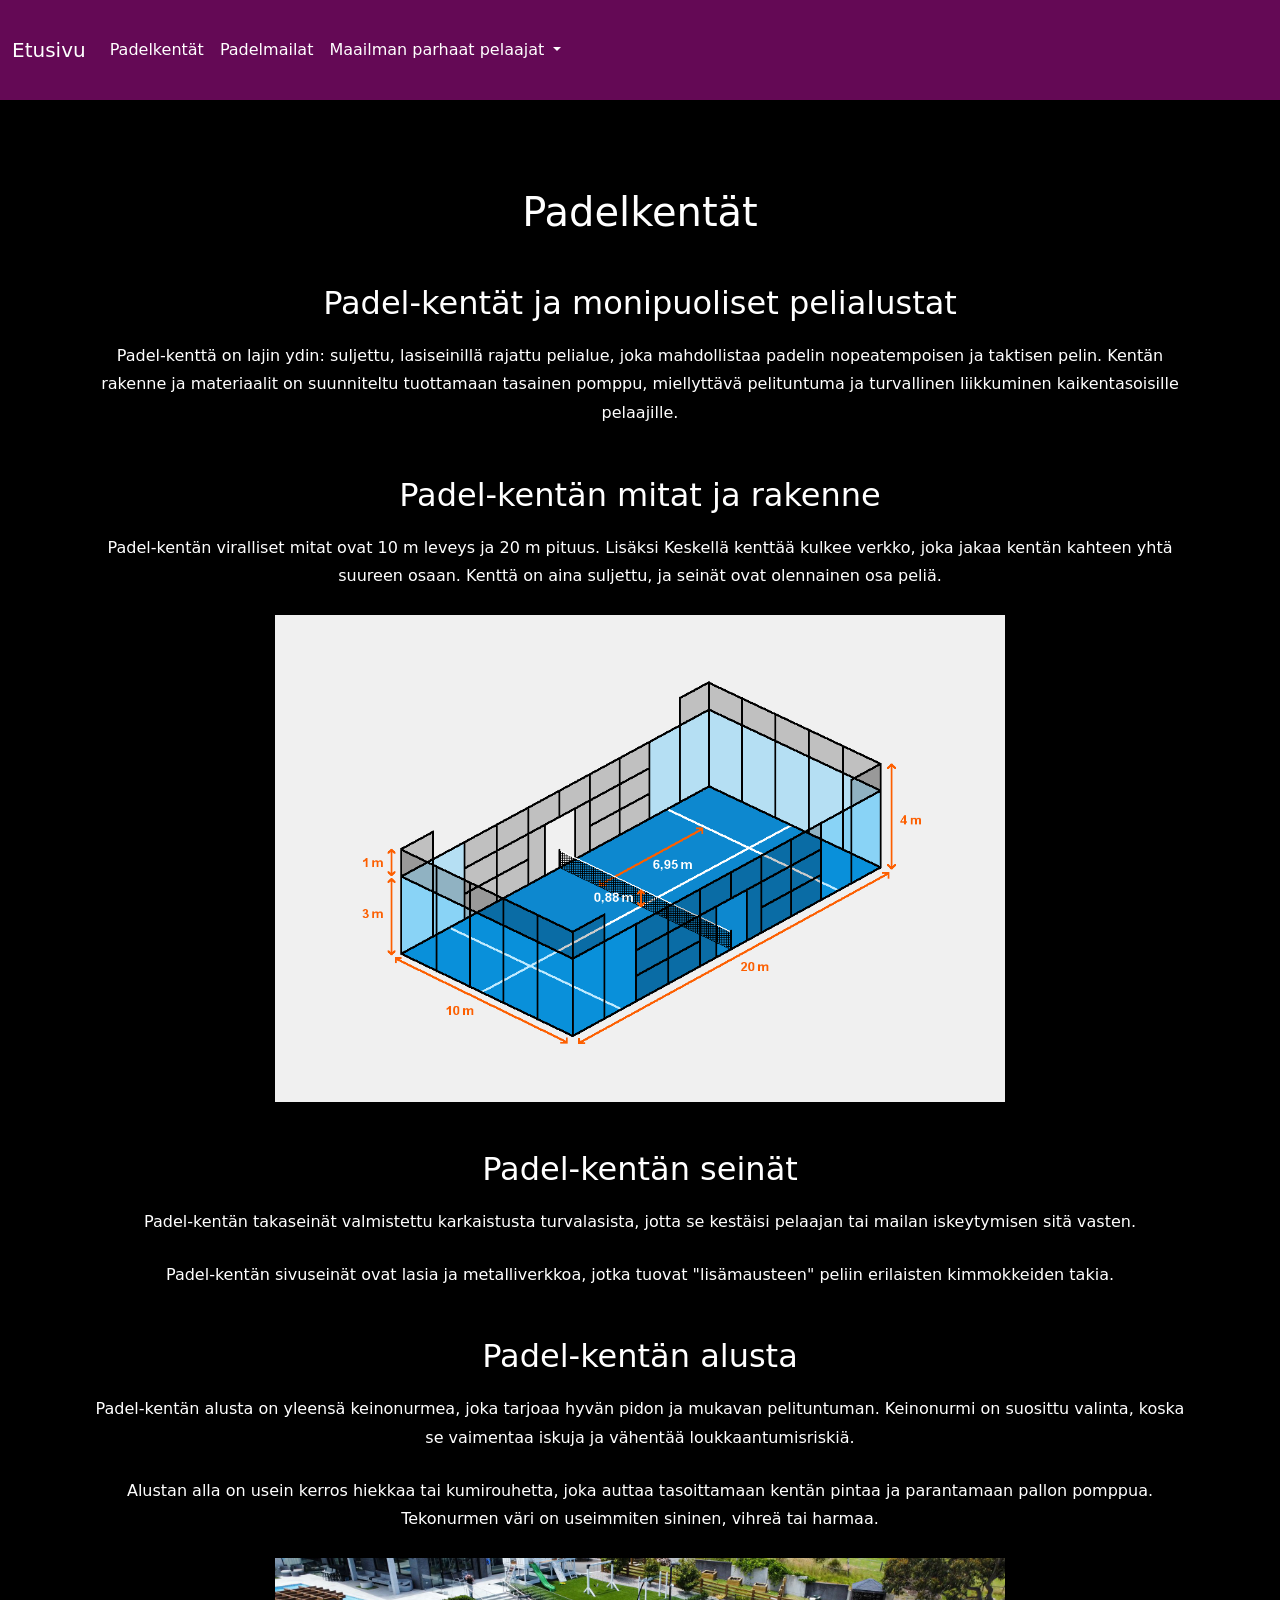
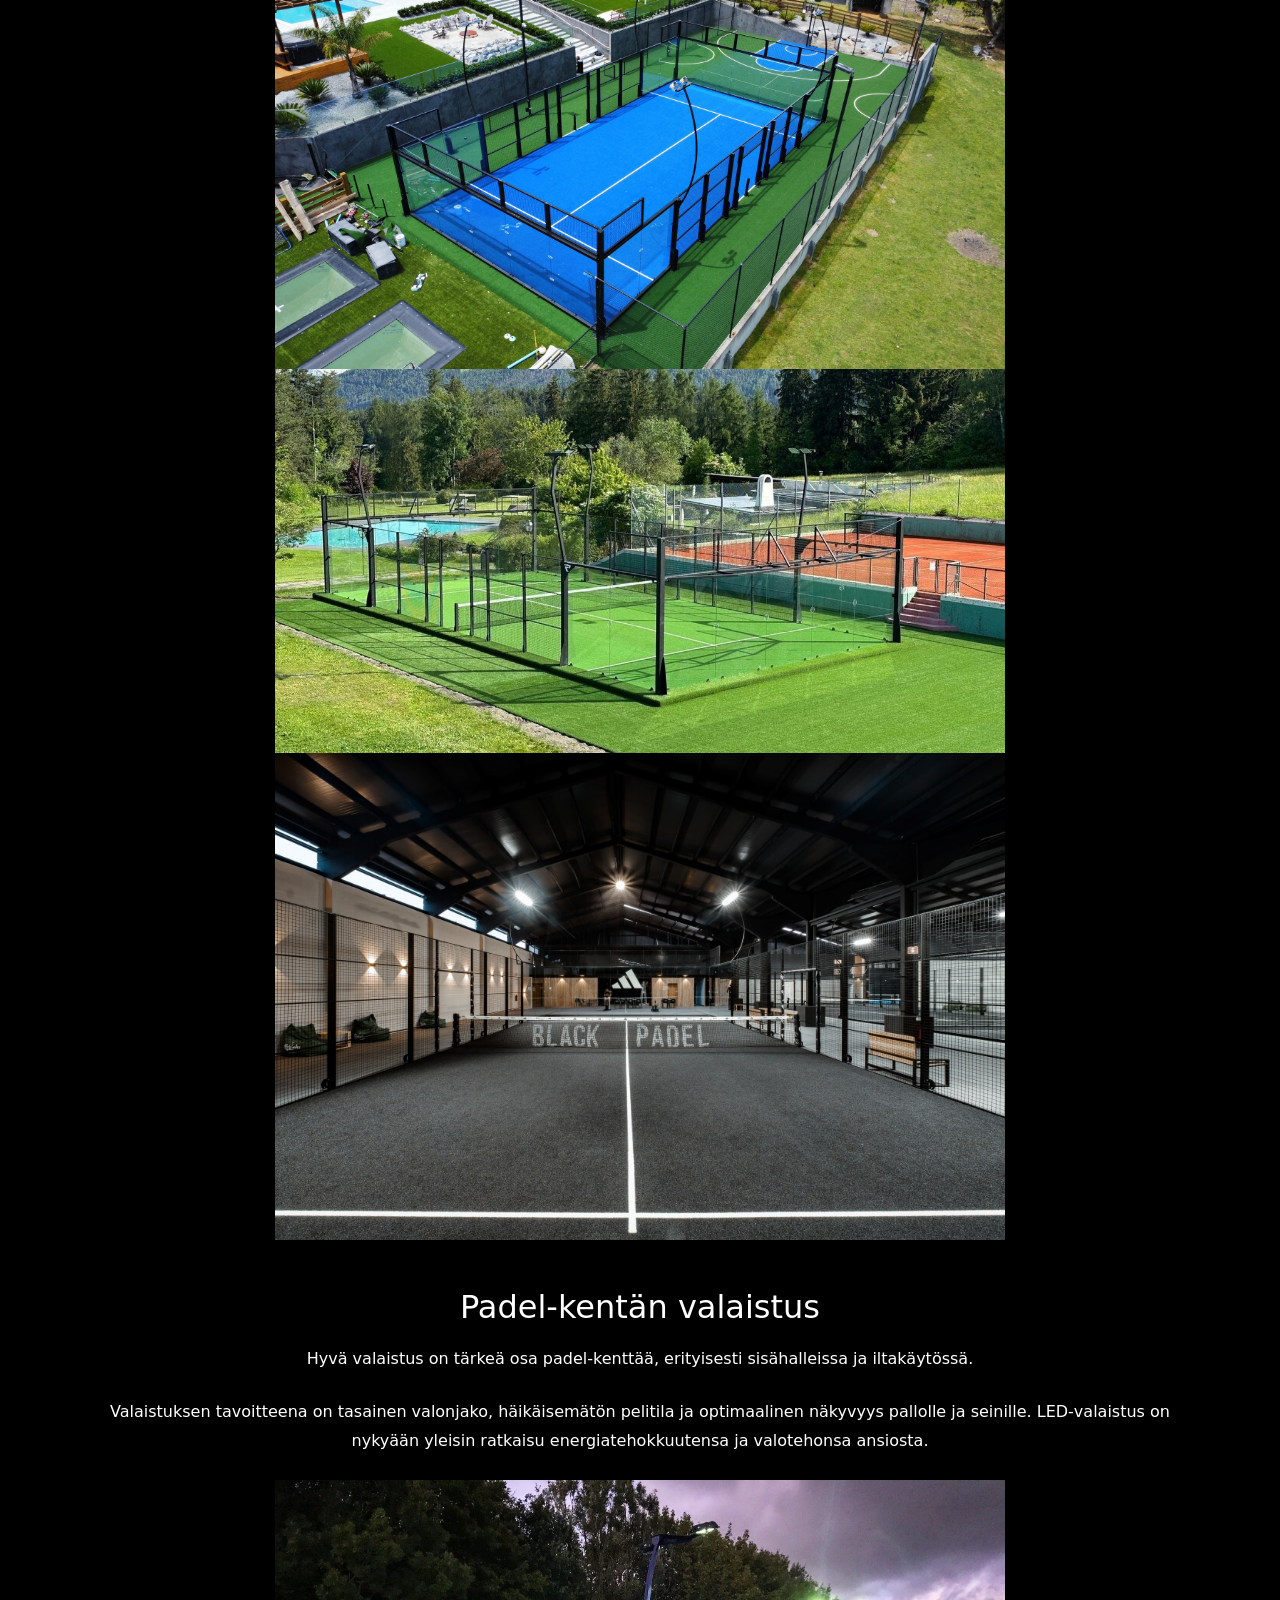
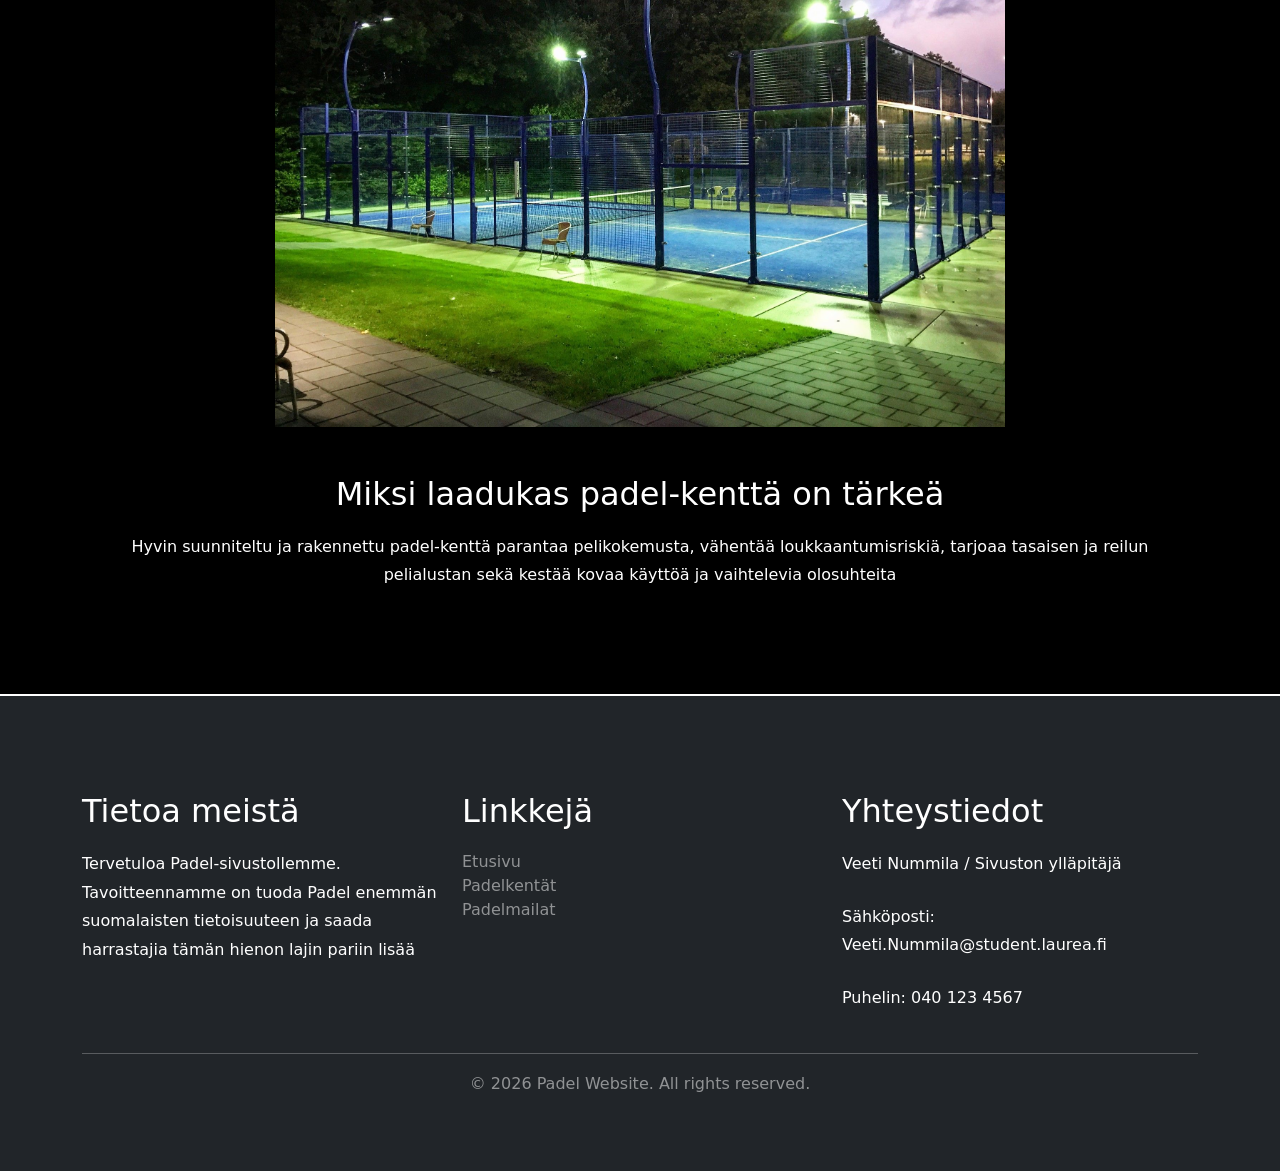
<file: WS07/padelkentät.html>
<!DOCTYPE html>
<html lang="fi">
<head>
  <meta charset="UTF-8">
  <meta name="viewport" content="width=device-width, initial-scale=1.0">
  <title>Padelkentät</title>
  <link href="https://cdn.jsdelivr.net/npm/bootstrap@5.3.0/dist/css/bootstrap.min.css" rel="stylesheet">
  <style>

    body {
      background-color: #000000;
      color: #fff;
      min-height: 100vh;
    }

    body a,
    body p,
    body h1,
    body h2,
    body h3,
    body h4,
    body h5,
    body h6,
    body .nav-link,
    body .navbar-brand,
    body .btn,
    body .form-control {
      color: #ffffff !important;
    }

    body .form-control {
      background-color: #222;
      border-color: #3d3939;
      color: #fff !important;
    }

    body .form-control:focus {
      background-color: #222;
      border-color: #666;
      color: #ffffff !important;
      box-shadow: 0 0 0 0.2rem rgba(255, 255, 255, 0.25);
    }

    body .form-control::placeholder {
      color: #eee7e7 !important;
      opacity: 1;
    }

    body .navbar {
      background-color: #640955 !important;
      min-height: 100px;
    }

    body .navbar .nav-link,
    body .navbar .navbar-brand {
      color: #ffffff !important;
    }

    body .dropdown-menu {
      background-color: #ffffff;
    }

    body .dropdown-item {
      color: #000000 !important;
    }

    body .dropdown-item:hover {
      background-color: #ffffff;
    }

    body h1 {
  margin-top: 4rem;
  margin-bottom: 2rem;
}

body p {
  margin-bottom: 1.5rem;
  line-height: 1.8;
}

    .img-fluid {
      max-width: 100%;
      height: auto;
    }

    .content-section {
      padding: 1.5rem 1rem 2rem;
    }

    footer {
  margin-top: auto;
  border-top: 2px solid #ffffff;
}

footer a {
  text-decoration: none;
  transition: color 0.3s;
}

footer a:hover {
  color: #000000 !important;
}

h2 {
      margin-top: 3rem;
      margin-bottom: 1.2rem;
    }

h3 {
      margin-top: 3rem;
      margin-bottom: 1.2rem;
    }

h1 {
   margin-top: 3rem;
   margin-bottom: 1.2rem;
    }

  </style>
</head>
<body>

  <!-- Yläpalkki sisältäen navigaatiolinkit ja hakukentän -->
  <nav class="navbar navbar-expand-lg bg-body-tertiary">
    <div class="container-fluid">
      <a class="navbar-brand" href="index.html">Etusivu</a>

      <button class="navbar-toggler" type="button" data-bs-toggle="collapse" data-bs-target="#navbarSupportedContent" aria-controls="navbarSupportedContent" aria-expanded="false" aria-label="Toggle navigation">
        <span class="navbar-toggler-icon"></span>
      </button>

<!--Tehty navigointilinkit toimiviksi-->

      <div class="collapse navbar-collapse" id="navbarSupportedContent">
        <ul class="navbar-nav me-auto mb-2 mb-lg-0">
          <li class="nav-item">
            <a class="nav-link active" href="padelkentät.html">Padelkentät</a>
          </li>
          <li class="nav-item">
            <a class="nav-link" href="Padlemailat.html">Padelmailat</a>
          </li>
          <li class="nav-item dropdown">
            <a class="nav-link dropdown-toggle" href="#" role="button" data-bs-toggle="dropdown" aria-expanded="false">
              Maailman parhaat pelaajat
            </a>


            <ul class="dropdown-menu">
              <li><a class="dropdown-item" href="miehet.html">Miehet</a></li>
              <li><a class="dropdown-item" href="naiset.html">Naiset</a></li>
            </ul>
          </li>
        </ul>
      </div>
    </div>
  </nav>

<!--Selostusta Padelkenttien ominaisuuksista. Lisäksi rivivälien säätöä on käsitelty näissä komennoissa.-->

  <div class="container content-section text-center">
  <h1 style="padding: 0px; text-align: center;">Padelkentät</h1>

  <h2 style="padding: 0px; text-align: center;">Padel-kentät ja monipuoliset pelialustat</h2>
  <p style="padding:  0px; text-align: center;">Padel‑kenttä on lajin ydin: suljettu, lasiseinillä rajattu pelialue, joka mahdollistaa padelin nopeatempoisen ja taktisen pelin. Kentän rakenne ja materiaalit on suunniteltu tuottamaan tasainen pomppu, miellyttävä pelituntuma ja turvallinen liikkuminen kaikentasoisille pelaajille.</p>

  <h2 style="padding: 0px; text-align: center;">Padel-kentän mitat ja rakenne</h2>
  <p style="padding: 0px; text-align: center;">Padel‑kentän viralliset mitat ovat 10 m leveys ja 20 m pituus. Lisäksi Keskellä kenttää kulkee verkko, joka jakaa kentän kahteen yhtä suureen osaan. Kenttä on aina suljettu, ja seinät ovat olennainen osa peliä.</p>
<div class="row justify-content-center">
    <div class="col-12 col-md-10 col-lg-8 text-center">
        <img src="Padel_court_size.png" class="img-fluid" alt="Kuvalinkki on rikki">
    </div>
</div>


  <h2 style="padding: 0px; text-align: center;">Padel-kentän seinät</h2>
  <p style="padding: 0px; text-align: center;">Padel-kentän takaseinät valmistettu karkaistusta turvalasista, jotta se kestäisi pelaajan tai mailan iskeytymisen sitä vasten.</p>
  <p style="padding: 0px; text-align: center;">Padel-kentän sivuseinät ovat lasia ja metalliverkkoa, jotka tuovat "lisämausteen" peliin erilaisten kimmokkeiden takia.</p>

  <h2 style="padding: 0px; text-align: center;">Padel-kentän alusta</h2>
  <p style="padding: 0px; text-align: center;">Padel-kentän alusta on yleensä keinonurmea, joka tarjoaa hyvän pidon ja mukavan pelituntuman. Keinonurmi on suosittu valinta, koska se vaimentaa iskuja ja vähentää loukkaantumisriskiä.</p>
  <p style="padding: 0px; text-align: center;"> Alustan alla on usein kerros hiekkaa tai kumirouhetta, joka auttaa tasoittamaan kentän pintaa ja parantamaan pallon pomppua. Tekonurmen väri on useimmiten sininen, vihreä tai harmaa.</p>

<!--Kuvia padelkentistä-->

<div class="row justify-content-center">
    <div class="col-12 col-md-10 col-lg-8 text-center">
        <img src="Blue_padel_court.jpeg" class="img-fluid" alt="Kuvalinkki on rikki">
    </div>
</div>

 
<div class="row justify-content-center">
    <div class="col-12 col-md-10 col-lg-8 text-center">
        <img src="Green_padel_court.jpg" class="img-fluid" alt="Kuvalinkki on rikki">
    </div>
</div>


<div class="row justify-content-center">
    <div class="col-12 col-md-10 col-lg-8 text-center">
        <img src="Black_padel_court.jpg" class="img-fluid" alt="Kuvalinkki on rikki">
    </div>
</div>



  <h2 style="padding: 0px; text-align: center;">Padel-kentän valaistus</h2>
  <p style="padding: 0px; text-align: center;">Hyvä valaistus on tärkeä osa padel‑kenttää, erityisesti sisähalleissa ja iltakäytössä.</p>
  <p style="padding: 0px; text-align: center;">Valaistuksen tavoitteena on tasainen valonjako, häikäisemätön pelitila ja optimaalinen näkyvyys pallolle ja seinille. LED‑valaistus on nykyään yleisin ratkaisu energiatehokkuutensa ja valotehonsa ansiosta.</p>

<div class="row justify-content-center">
    <div class="col-12 col-md-10 col-lg-8 text-center">
        <img src="Lights.jpg" class="img-fluid" alt="Kuvalinkki on rikki">
    </div>
</div>


  <h2 style="padding: 0px; text-align: center;">Miksi laadukas padel‑kenttä on tärkeä</h2>
  <p style="padding: 0px; text-align: center;">Hyvin suunniteltu ja rakennettu padel‑kenttä parantaa pelikokemusta, vähentää loukkaantumisriskiä, tarjoaa tasaisen ja reilun pelialustan sekä kestää kovaa käyttöä ja vaihtelevia olosuhteita </p>
  </div>
  
  <!--Footer-->
<footer class="bg-dark text-white py-5 mt-5">
  <div class="container">
    <div class="row">
      <div class="col-md-4">
        <h2>Tietoa meistä</h2>
        <p>Tervetuloa Padel-sivustollemme. Tavoitteennamme on tuoda Padel enemmän suomalaisten tietoisuuteen ja saada harrastajia tämän hienon lajin pariin lisää</p>
      </div>
      <div class="col-md-4">
        <h2>Linkkejä</h2>
        <ul class="list-unstyled">
          <li><a href="index.html" class="text-white-50">Etusivu</a></li>
          <li><a href="padelkentät.html" class="text-white-50">Padelkentät</a></li>
          <li><a href="Padlemailat.html" class="text-white-50">Padelmailat</a></li>
        </ul>
      </div>
      <div class="col-md-4">
        <h2>Yhteystiedot</h2>
        <p>Veeti Nummila / Sivuston ylläpitäjä</p>
        <p class="text-white-40">Sähköposti: Veeti.Nummila@student.laurea.fi</p>
        <p class="text-white-40">Puhelin: 040 123 4567</p>
      </div>
    </div>
    <hr>
    <p class="text-center text-white-50">&copy; 2026 Padel Website. All rights reserved.</p>
  </div>
</footer>

  <script src="https://cdn.jsdelivr.net/npm/bootstrap@5.3.0/dist/js/bootstrap.bundle.min.js"></script>
</body>
</html>
</file>
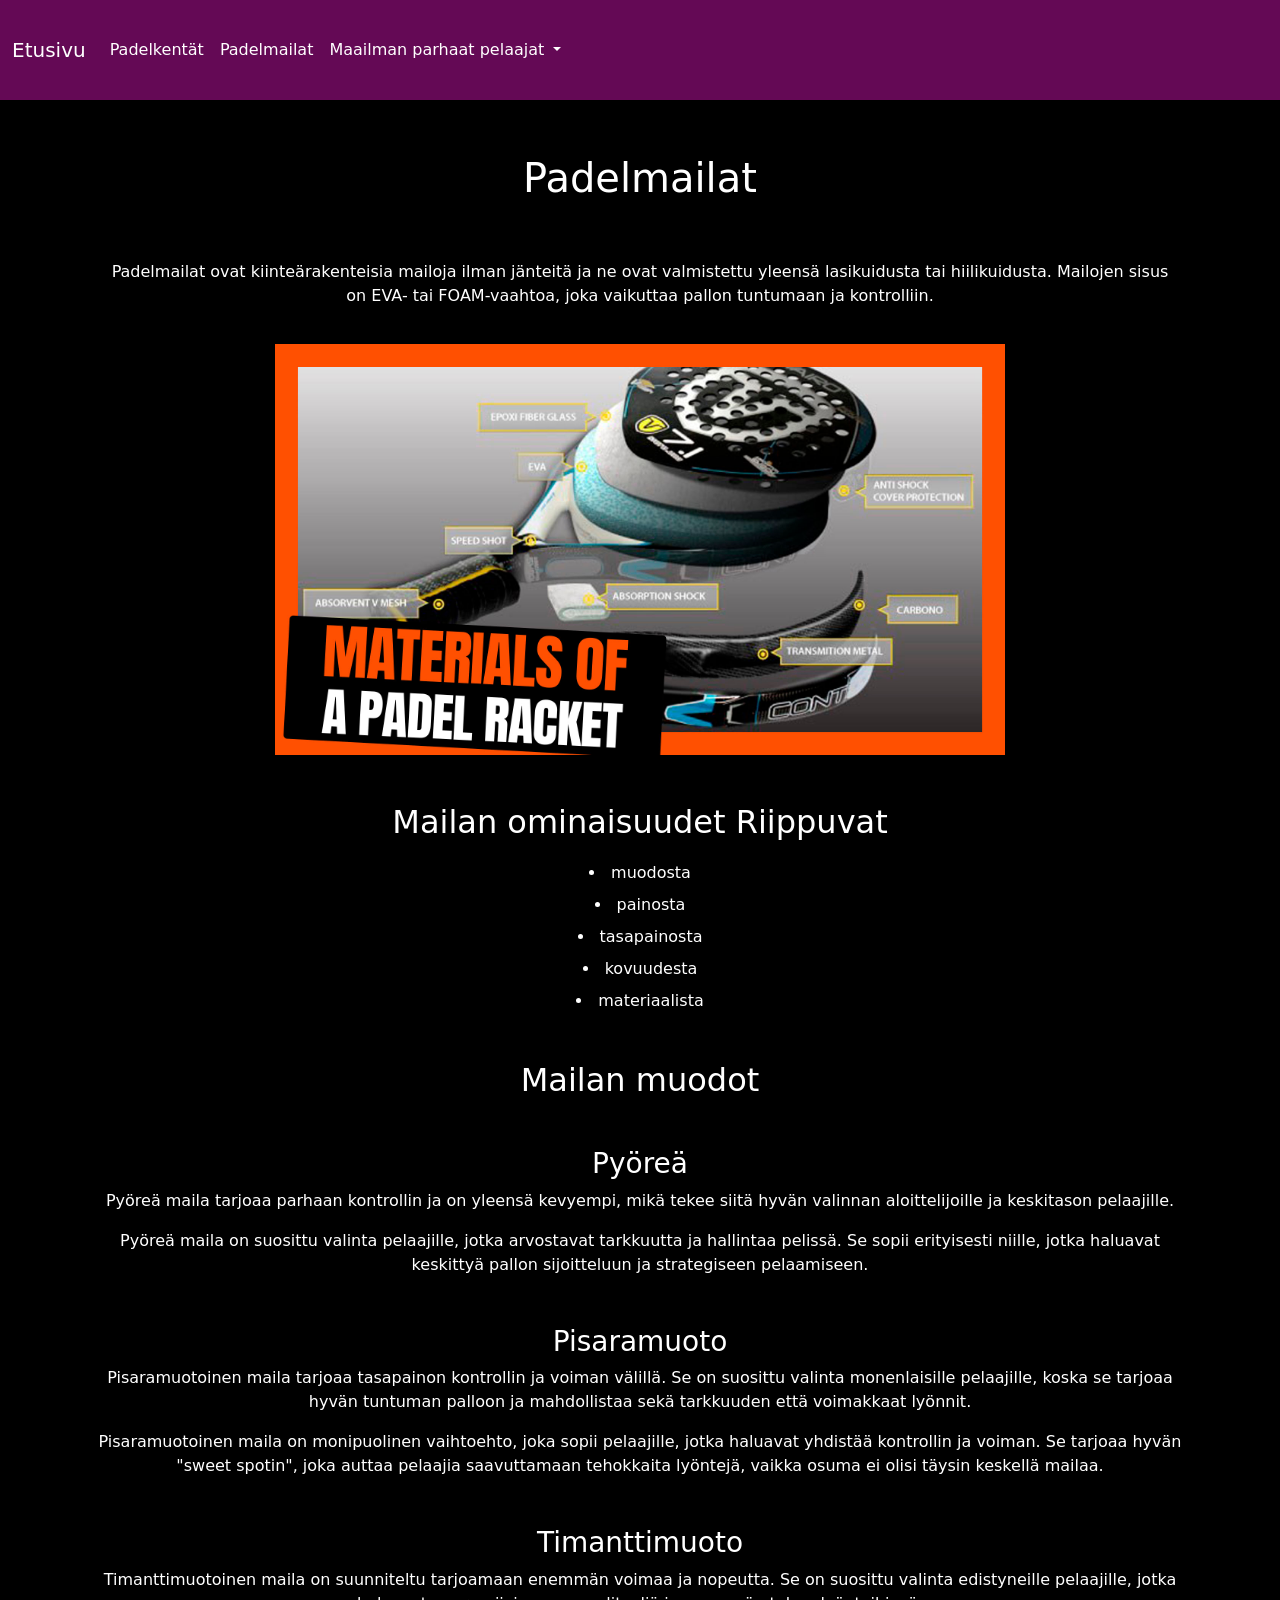
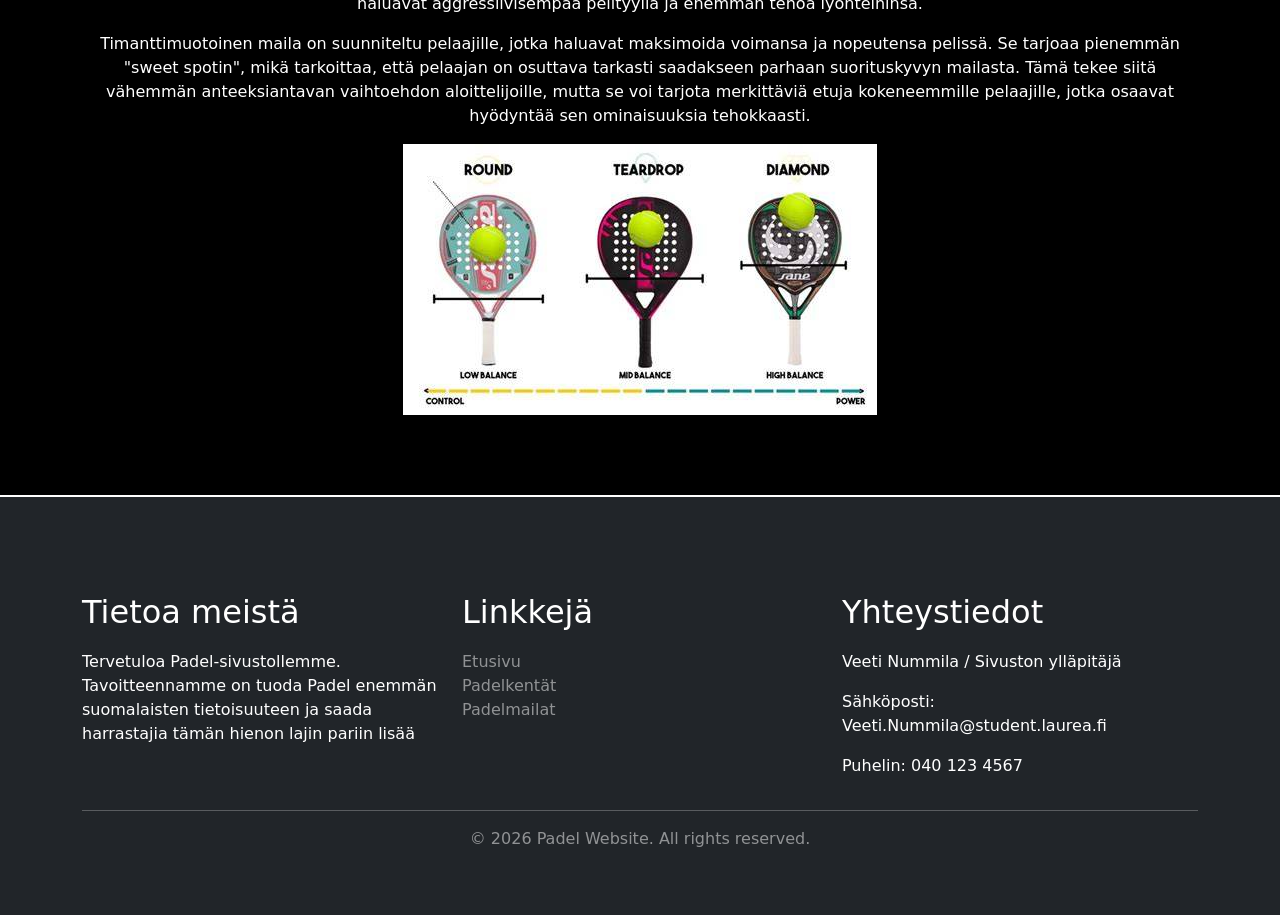
<file: WS07/Padlemailat.html>
<!DOCTYPE html>
<html lang="fi">
<head>
  <meta charset="UTF-8">
  <meta name="viewport" content="width=device-width, initial-scale=1.0">
  <title>Padelmailat</title>
  <link href="https://cdn.jsdelivr.net/npm/bootstrap@5.3.0/dist/css/bootstrap.min.css" rel="stylesheet">
  <style>
    body {
      background-color: #000;
      color: #fff;
      min-height: 100vh;
    }

    body a,
    body p,
    body h1,
    body h2,
    body h3,
    body h4,
    body h5,
    body h6,
    body .nav-link,
    body .navbar-brand,
    body .btn,
    body .form-control {
      color: #fff !important;
    }

    body .form-control {
      background-color: #222;
      border-color: #3d3939;
      color: #fff !important;
    }

    body .form-control:focus {
      background-color: #222;
      border-color: #666;
      color: #fff !important;
      box-shadow: 0 0 0 0.2rem rgba(255, 255, 255, 0.25);
    }

    body .form-control::placeholder {
      color: #eee7e7 !important;
      opacity: 1;
    }

    body .navbar {
      background-color: #640955 !important;
      min-height: 100px;
    }

    body .navbar .nav-link,
    body .navbar .navbar-brand {
      color: #ffffff !important;
    }

    body .dropdown-menu {
      background-color: #ffffff;
    }

    body .dropdown-item {
      color: #000000 !important;
    }

    body .dropdown-item:hover {
      background-color: #ffffff;
    }

    .content-section {
      padding: 1.5rem 1rem 2rem;
    }

    .centered-list {
      display: block;
      width: fit-content;
      margin: 0 auto;
      text-align: center;
      padding-left: 0;
    }

    .centered-list li {
      list-style-position: inside;
      margin-bottom: 0.5rem;
    }

    h2 {
      margin-top: 3rem;
      margin-bottom: 1.2rem;
    }

    h3{
      margin-top: 3rem;
      margin-bottom: 0.5rem;
    }

    footer {
  margin-top: auto;
  border-top: 2px solid #ffffff;
}

footer a {
  text-decoration: none;
  transition: color 0.3s;
}

footer a:hover {
  color: #000000 !important;
}

img {
  max-width: 100%;
  height: auto;
  display: block;
  margin: 0 auto;
}


  </style>
</head>
<body>

  <!-- Yläpalkki sisältäen navigaatiolinkit ja hakukentän -->
  <nav class="navbar navbar-expand-lg bg-body-tertiary">
    <div class="container-fluid">
      <a class="navbar-brand" href="index.html">Etusivu</a>

      <button class="navbar-toggler" type="button" data-bs-toggle="collapse" data-bs-target="#navbarSupportedContent" aria-controls="navbarSupportedContent" aria-expanded="false" aria-label="Toggle navigation">
        <span class="navbar-toggler-icon"></span>
      </button>

      <div class="collapse navbar-collapse" id="navbarSupportedContent">
        <ul class="navbar-nav me-auto mb-2 mb-lg-0">
          <li class="nav-item">
            <a class="nav-link" href="padelkentät.html">Padelkentät</a>
          </li>
          <li class="nav-item">
            <a class="nav-link active" href="Padlemailat.html">Padelmailat</a>
          </li>
          <li class="nav-item dropdown">
            <a class="nav-link dropdown-toggle" href="#" role="button" data-bs-toggle="dropdown" aria-expanded="false">
              Maailman parhaat pelaajat
            </a>
            <ul class="dropdown-menu">
              <li><a class="dropdown-item" href="miehet.html">Miehet</a></li>
              <li><a class="dropdown-item" href="naiset.html">Naiset</a></li>
            </ul>
          </li>
        </ul>
      </div>
    </div>
  </nav>

<!-- Sisältö -->

  <div class="container content-section text-center">
  <h1 style="padding: 30px; text-align: center;">Padelmailat</h1>
  <p style="padding: 20px; text-align: center;">Padelmailat ovat kiinteärakenteisia mailoja ilman jänteitä ja ne ovat valmistettu yleensä lasikuidusta tai hiilikuidusta. Mailojen sisus on EVA- tai FOAM-vaahtoa, joka vaikuttaa pallon tuntumaan ja kontrolliin.</p>

<div class="row justify-content-center">
    <div class="col-12 col-md-10 col-lg-8 text-center">
        <img src="Inside.jpg" class="img-fluid" alt="Kuvalinkki on rikki">
    </div>
</div>




<h2 style="text-align: center;">Mailan ominaisuudet Riippuvat </h2>
    <ul class="centered-list">
        <li>muodosta</li>
        <li>painosta</li>
        <li>tasapainosta</li>
        <li>kovuudesta</li>
        <li>materiaalista</li>
    </ul>

  <h2 style="text-align: center;">Mailan muodot</h2>
  <h3 style="text-align: center;">Pyöreä</h3>
  <p style="padding: 0px; text-align: center;">Pyöreä maila tarjoaa parhaan kontrollin ja on yleensä kevyempi, mikä tekee siitä hyvän valinnan aloittelijoille ja keskitason pelaajille.</p>
  <p style="padding: 0px; text-align: center;">Pyöreä maila on suosittu valinta pelaajille, jotka arvostavat tarkkuutta ja hallintaa pelissä. Se sopii erityisesti niille, jotka haluavat keskittyä pallon sijoitteluun ja strategiseen pelaamiseen.</p>

  <h3 style="text-align: center;">Pisaramuoto</h3>
  <p style="padding: 0px; text-align: center;">Pisaramuotoinen maila tarjoaa tasapainon kontrollin ja voiman välillä. Se on suosittu valinta monenlaisille pelaajille, koska se tarjoaa hyvän tuntuman palloon ja mahdollistaa sekä tarkkuuden että voimakkaat lyönnit.</p>
  <p style="padding: 0px; text-align: center;">Pisaramuotoinen maila on monipuolinen vaihtoehto, joka sopii pelaajille, jotka haluavat yhdistää kontrollin ja voiman. Se tarjoaa hyvän "sweet spotin", joka auttaa pelaajia saavuttamaan tehokkaita lyöntejä, vaikka osuma ei olisi täysin keskellä mailaa.</p>


  <h3 style="text-align: center;">Timanttimuoto</h3>
  <p style="padding: 0px; text-align: center;">Timanttimuotoinen maila on suunniteltu tarjoamaan enemmän voimaa ja nopeutta. Se on suosittu valinta edistyneille pelaajille, jotka haluavat aggressiivisempaa pelityyliä ja enemmän tehoa lyönteihinsä.</p>
  <p style="padding: 0px; text-align: center;">Timanttimuotoinen maila on suunniteltu pelaajille, jotka haluavat maksimoida voimansa ja nopeutensa pelissä. Se tarjoaa pienemmän "sweet spotin", mikä tarkoittaa, että pelaajan on osuttava tarkasti saadakseen parhaan suorituskyvyn mailasta. Tämä tekee siitä vähemmän anteeksiantavan vaihtoehdon aloittelijoille, mutta se voi tarjota merkittäviä etuja kokeneemmille pelaajille, jotka osaavat hyödyntää sen ominaisuuksia tehokkaasti.</p>

   <div class="row justify-content-center">
    <div class="col-12 col-md-10 col-lg-8 text-center">
        <img src="Mailojen_muodot.jpg" class="img-fluid" alt="Kuvalinkki on rikki">
    </div>
</div>
</div>

   <!--Footer-->
<footer class="bg-dark text-white py-5 mt-5">
  <div class="container">
    <div class="row">
      <div class="col-md-4">
        <h2>Tietoa meistä</h2>
        <p>Tervetuloa Padel-sivustollemme. Tavoitteennamme on tuoda Padel enemmän suomalaisten tietoisuuteen ja saada harrastajia tämän hienon lajin pariin lisää</p>
      </div>
      <div class="col-md-4">
        <h2>Linkkejä</h2>
        <ul class="list-unstyled">
          <li><a href="index.html" class="text-white-50">Etusivu</a></li>
          <li><a href="padelkentät.html" class="text-white-50">Padelkentät</a></li>
          <li><a href="Padlemailat.html" class="text-white-50">Padelmailat</a></li>
        </ul>
      </div>
      <div class="col-md-4">
        <h2>Yhteystiedot</h2>
        <p>Veeti Nummila / Sivuston ylläpitäjä</p>
        <p class="text-white-40">Sähköposti: Veeti.Nummila@student.laurea.fi</p>
        <p class="text-white-40">Puhelin: 040 123 4567</p>
      </div>
    </div>
    <hr>
    <p class="text-center text-white-50">&copy; 2026 Padel Website. All rights reserved.</p>
  </div>
</footer>

  <script src="https://cdn.jsdelivr.net/npm/bootstrap@5.3.0/dist/js/bootstrap.bundle.min.js">
  </script>
</body>
</html>
</file>
<file: WS02/style.css>
p {
      color: rgb(0, 0, 0);
    }
    
    body {
      background-color: rgb(147, 172, 177);
    }
    
    h1 {
      font-size: 3em;
    }
  .content-box {
  padding: 15px;
  margin: 00px;
  background-color: #f5cbef;
  border: 5px solid #01010c;
}
table {
      width: 100%;
      border-collapse: collapse;
    }
    
    th, td {
      border: 20px solid #e4e9e8;
      padding: 20px;
      text-align: center;
    }
    
    th, td {
      color: rgb(255, 255, 255);
      background-color: #977f12;
    }
    
    form {
      display: flex;
      flex-direction: column;
      gap: 10px;
    }
    
    label {
      font-weight: bold;
    }
    
    input[type="text"], input[type="email"], input[type="tel"] {
      padding: 15px;
      border: 10px solid #977f12;
      border-radius: 6px;
    }
    
    input[type="submit"] {
      background-color: #ffffff;
      color: rgb(20, 20, 20);
      padding: 10px;
      border: 5px solid #9b7c15;
      border-radius: 4px;
      cursor: pointer;
    }
     input[type="submit"]:hover {
      background-color: #977f12;
    }
    
    input[type="reset"] {
      background-color: #ffffff;
      color: rgb(0, 0, 0);
      padding: 10px;
      border: 5px solid #835b06;
      border-radius: 4px;
      cursor: pointer;
    }
     input[type="reset"]:hover {
      background-color: #f1f1f1;
    }
</file>
<file: WS04/style.css>
.grid-container {
  display: grid;
  grid-template-columns: repeat(3, 1fr);
  grid-gap: 20px;
}

.grid-item {
  background-color: rgb(230, 156, 19);
  padding: 20px;
  text-align: center;
}

.flex-container {
  display: flex;
  justify-content: space-around;
  align-items: center;
}

.box {
  background-color: rgb(27, 179, 42);
  padding: 20px;
  text-align: center;
}

.responsive-box {
  padding: 20px;
  text-align: left;
}

@media (max-width: 600px) {
  .responsive-box {
    background-color: rgb(162, 190, 35);
  }
}

@media (min-width: 601px) {
  .responsive-box {
    background-color: rgb(51, 100, 63);
  }
}
</file>
